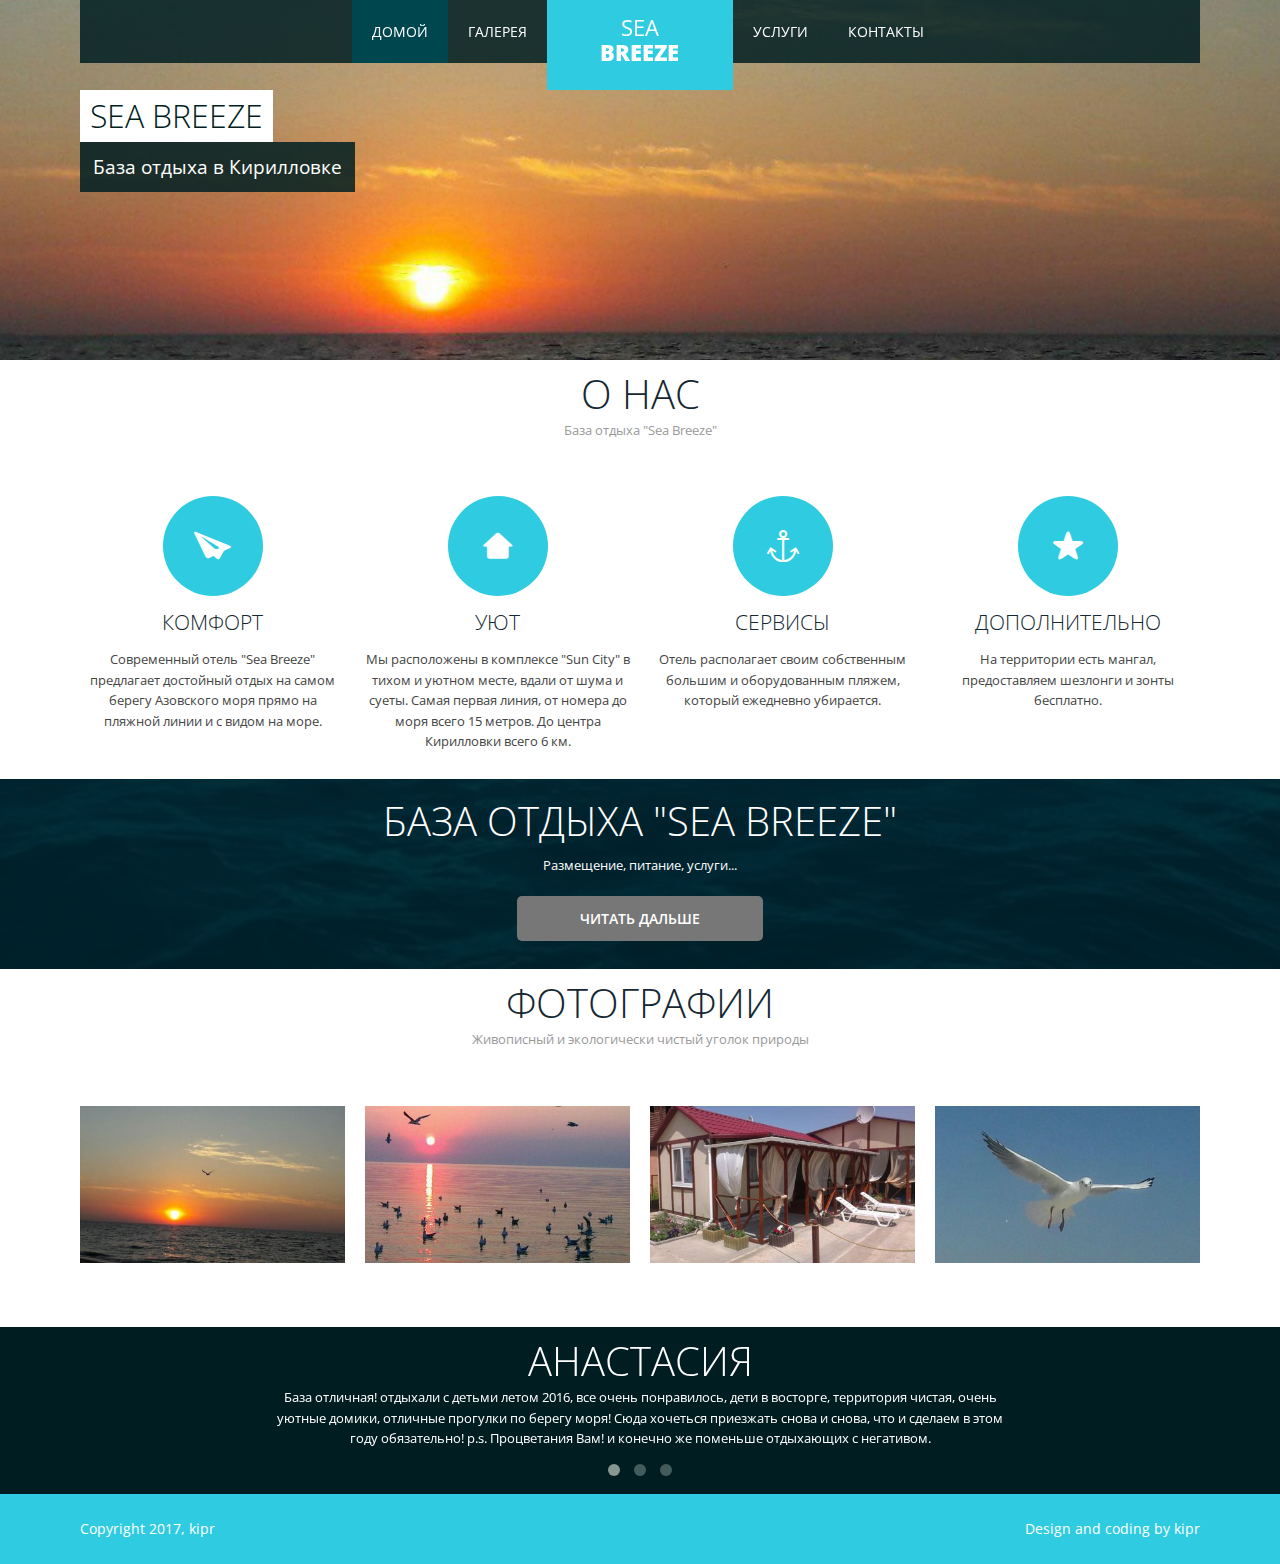
<file: index.html>
<!DOCTYPE html>
<html lang="en-US">
   <head>
      <meta charset="UTF-8">
      <meta name="viewport" content="width=device-width, initial-scale=1.0" />
      <title>База отдыха "Sea Breeze"</title>
      <link rel="stylesheet" href="css/components.css">
      <link rel="stylesheet" href="css/icons.css">
      <link rel="stylesheet" href="css/responsee.css">
      <link rel="stylesheet" href="owl-carousel/owl.carousel.css">
      <link rel="stylesheet" href="owl-carousel/owl.theme.css"> 
      <!-- CUSTOM STYLE -->
      <link rel="stylesheet" href="css/template-style.css"> 
      <link href='http://fonts.googleapis.com/css?family=Open+Sans:400,300,600,700,800&subset=latin,latin-ext' rel='stylesheet' type='text/css'>
      <script type="text/javascript" src="js/jquery-1.8.3.min.js"></script>
      <script type="text/javascript" src="js/jquery-ui.min.js"></script>    
   </head>
   <body class="size-1140">
      <!-- TOP NAV WITH LOGO -->  
      <header>
         <nav>
            <div class="line">
               <div class="top-nav">              
                  <div class="logo hide-l">
                     <a href="index.html">SEA <br /><strong>BREEZE</strong></a>
                  </div>                  
                  <p class="nav-text">Меню</p>
                  <div class="top-nav s-12 l-5">
                     <ul class="right top-ul chevron">
                        <li><a href="index.html">ДОМОЙ</a>
                        </li>
                        <li><a href="gallery.html">ГАЛЕРЕЯ</a>
                        </li>
                     </ul>
                  </div>
                  <ul class="s-12 l-2">
                     <li class="logo hide-s hide-m">
                        <a href="index.html">SEA <br /><strong>BREEZE</strong></a>
                     </li>
                  </ul>
                  <div class="top-nav s-12 l-5">
                     <ul class="top-ul chevron">
                        <li><a href="services.html">УСЛУГИ</a>
                        </li>
                        <li><a href="contact.html">КОНТАКТЫ</a>
                        </li>
                     </ul> 
                  </div>
               </div>
            </div>
         </nav>
      </header>
      <section>
         <!-- CAROUSEL -->  	
         <div id="carousel">
            <div id="owl-demo" class="owl-carousel owl-theme">
               <div class="item">
                  <img src="img/first.jpg" alt="">      
                  <div class="carousel-text">
                     <div class="line">
                        <div class="s-12 l-9">
                           <h2>SEA BREEZE</h2>
                        </div>
                        <div class="s-12 l-9">
                           <p>База отдыха в Кирилловке
                           </p>
                        </div>
                     </div>
                  </div>
               </div>
               <div class="item">
                  <img src="img/second.jpg" alt="">      
                  <div class="carousel-text">
                     <div class="line">
                        <div class="s-12 l-9">
                           <h2>СЕМЕЙНЫЙ ОТДЫХ</h2>
                        </div>
                        <div class="s-12 l-9">
                           <p>В живописном экологически чистом уголке
                           </p>
                        </div>
                     </div>
                  </div>
               </div>
               <div class="item">
                  <img src="img/third.jpg" alt="">      
                  <div class="carousel-text">
                     <div class="line">
                        <div class="s-12 l-9">
                           <h2>КОМФОРТ И ШИРОКИЙ СПЕКТР УСЛУГ</h2>
                        </div>
                        <div class="s-12 l-9">
                           <p>По приемлемым ценам
                           </p>
                        </div>
                     </div>
                  </div>
               </div>
            </div>
         </div>
         <!-- FIRST BLOCK --> 	
         <div id="first-block">
            <div class="line">
               <h2>О нас</h2>
               <p class="subtitile">База отдыха "Sea Breeze"
               </p>
               <div class="margin">
                  <div class="s-12 m-6 l-3 margin-bottom">
                     <i class="icon-paperplane_ico icon2x"></i>
                     <h3>Комфорт</h3>
                     <p>Современный отель "Sea Breeze" предлагает достойный отдых на самом берегу Азовского моря прямо на пляжной линии и с видом на море.
                     </p>
                  </div>
                  <div class="s-12 m-6 l-3 margin-bottom">
                     <i class="icon-home icon2x"></i>
                     <h3>Уют</h3>
                     <p>Мы расположены в комплексе "Sun City" в тихом и уютном месте, вдали от шума и суеты. Самая первая линия, от номера до моря всего 15 метров. До центра Кирилловки всего 6 км.
                     </p>
                  </div>
                  <div class="s-12 m-6 l-3 margin-bottom">
                     <i class="icon-sli-anchor icon2x"></i>
                     <h3>Сервисы</h3>
                     <p>Отель располагает своим собственным большим и оборудованным пляжем, который ежедневно убирается.
                     </p>
                  </div>
                  <div class="s-12 m-6 l-3 margin-bottom">
                     <i class="icon-star icon2x"></i>
                     <h3>Дополнительно</h3>
                     <p>На территории есть мангал, предоставляем шезлонги и зонты бесплатно.
                     </p>
                  </div>
               </div>
            </div>
         </div>
         <!-- SECOND BLOCK --> 	
         <div id="second-block">
            <div class="line">
               <div class="margin-bottom">
                  <div class="margin">
                     <article class="s-12 l-8 center">
                        <h1>База отдыха "Sea breeze"</h1>
                        <p class="margin-bottom">Размещение, питание, услуги...
                        </p>
                        <a class="button s-12 l-4 center" href="services.html">Читать дальше</a>  			
                     </article>
                  </div>
               </div>
            </div>
         </div>
         <!-- GALLERY --> 	
         <div id="third-block">
            <div class="line">
               <h2>Фотографии</h2>
               <p class="subtitile">Живописный и экологически чистый уголок природы
               </p>
               <div class="margin">
                  <div class="s-12 m-6 l-3">
                     <img src="img/first-small.jpg" alt="alternative text">      
                     <p class="subtitile">
                     </p>
                  </div>
                  <div class="s-12 m-6 l-3">
                     <img src="img/second-small.jpg" alt="alternative text">      
                     <p class="subtitile">
                     </p>
                  </div>
                  <div class="s-12 m-6 l-3">
                     <img src="img/third-small.jpg" alt="alternative text">      
                     <p class="subtitile">
                     </p>
                  </div>
                  <div class="s-12 m-6 l-3">
                     <img src="img/fourth-small.jpg" alt="alternative text">      
                     <p class="subtitile">
                     </p>
                  </div>
               </div>
            </div>
         </div>
         <div id="fourth-block">
            <div class="line">
               <div id="owl-demo2" class="owl-carousel owl-theme">
                  <div class="item">
                     <h2>Анастасия</h2>
                     <p class="s-12 m-12 l-8 center">База отличная! отдыхали с детьми летом 2016, все очень понравилось, дети в восторге, территория чистая, очень уютные домики, отличные прогулки по берегу моря! Сюда хочеться приезжать снова и снова, что и сделаем в этом году обязательно!
p.s. Процветания Вам! и конечно же поменьше отдыхающих с негативом.
                     </p>
                  </div>
                  <div class="item">
                     <h2>Светлана</h2>
                     <p class="s-12 m-12 l-8 center">Отдыхали двумя семьями и детьми в начале июля.Остались очень довольны. Благоустроенная территория, отличный пляж, вечером все было тихо и прилично. С удовольствием приедем к вам в следующем году.
                     </p>
                  </div>
                  <div class="item">
                     <h2>Галина</h2>
                     <p class="s-12 m-12 l-8 center">Отдыхали с семьёй с 10 по 17 августа.Очень остались довольны.Кто желает отдохнуть в тишине,тогда вам сюда!Собираемся в это лето посетить эту базу ещё раз!!!
                     </p>
                  </div>
               </div>
            </div>
         </div>
      </section>
      <!-- FOOTER -->   
      <footer>
         <div class="line">
            <div class="s-12 l-6">
               <p>Copyright 2017, kipr
               </p>
            </div>
            <div class="s-12 l-6">
               <p class="right">
                  <a class="right" href="http://www.seabreeze.gear.host" title="База отдыха SEA BREEZE">Design and coding by kipr</a>
               </p>
            </div>
         </div>
      </footer>
      <script type="text/javascript" src="js/responsee.js"></script> 
      <script type="text/javascript" src="owl-carousel/owl.carousel.js"></script>   
      <script type="text/javascript">
         jQuery(document).ready(function($) {  
           $("#owl-demo").owlCarousel({
           	slideSpeed : 300,
           	autoPlay : true,
           	navigation : false,
           	pagination : false,
           	singleItem:true
           });
           $("#owl-demo2").owlCarousel({
           	slideSpeed : 300,
           	autoPlay : true,
           	navigation : false,
           	pagination : true,
           	singleItem:true
           });
         });	
          
      </script> 
   </body>
</html>
</file>
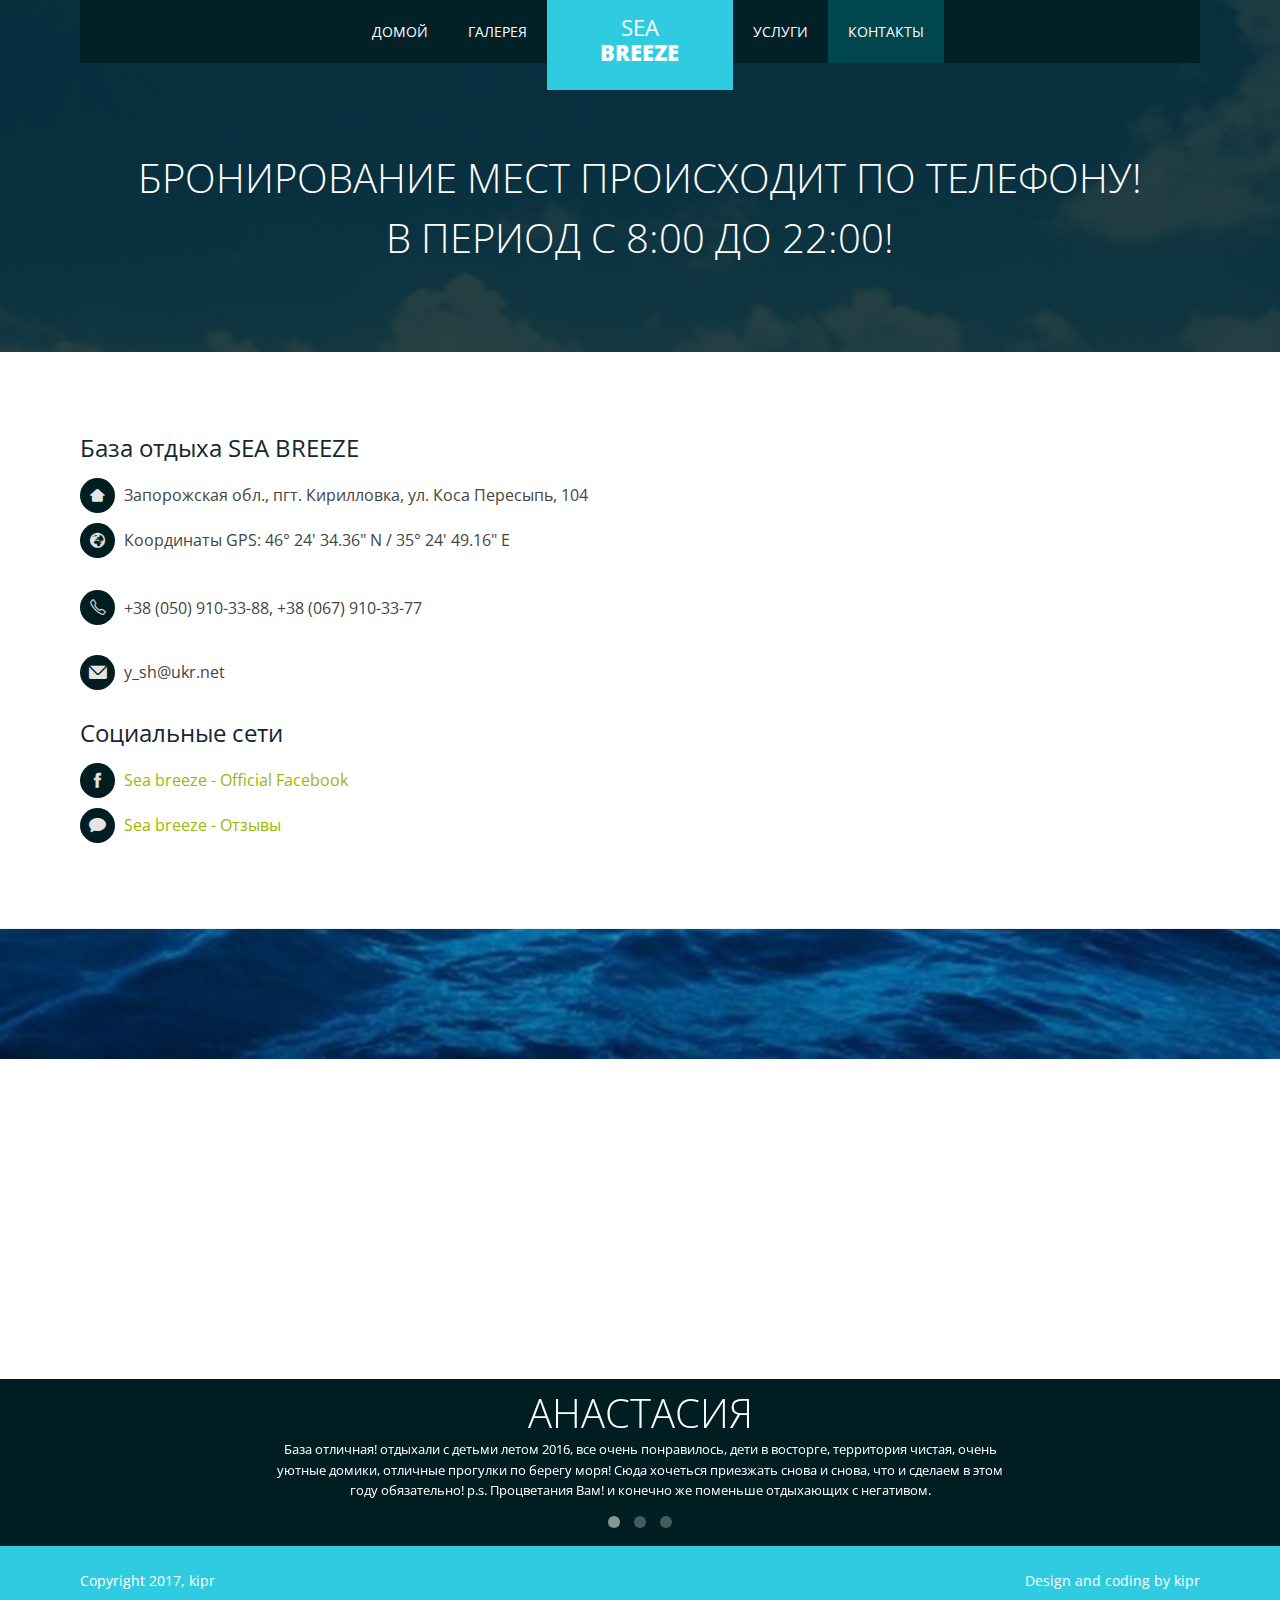
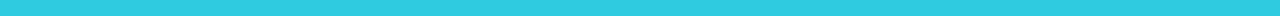
<file: contact.html>
<!DOCTYPE html>
<html lang="en-US">
   <head>
      <meta charset="UTF-8">
      <meta name="viewport" content="width=device-width, initial-scale=1.0" />
      <title>База отдыха "Sea Breeze"</title>
      <link rel="stylesheet" href="css/components.css">
      <link rel="stylesheet" href="css/icons.css">
      <link rel="stylesheet" href="css/responsee.css">
      <link rel="stylesheet" href="owl-carousel/owl.carousel.css">
      <link rel="stylesheet" href="owl-carousel/owl.theme.css"> 
      <!-- CUSTOM STYLE -->
      <link rel="stylesheet" href="css/template-style.css"> 
      <link href='http://fonts.googleapis.com/css?family=Open+Sans:400,300,600,700,800&subset=latin,latin-ext' rel='stylesheet' type='text/css'>
      <script type="text/javascript" src="js/jquery-1.8.3.min.js"></script>
      <script type="text/javascript" src="js/jquery-ui.min.js"></script>    
   </head>
   <body class="size-1140">
      <!-- TOP NAV WITH LOGO -->  
      <header>
         <nav>
            <div class="line">
               <div class="top-nav">              
                  <div class="logo hide-l">
                     <a href="index.html">SEA <br /><strong>BREEZE</strong></a>
                  </div>                  
                  <p class="nav-text">Меню</p>
                  <div class="top-nav s-12 l-5">
                     <ul class="right top-ul chevron">
                        <li><a href="index.html">ДОМОЙ</a>
                        </li>
                        <li><a href="gallery.html">ГАЛЕРЕЯ</a>
                        </li>
                     </ul>
                  </div>
                  <ul class="s-12 l-2">
                     <li class="logo hide-s hide-m">
                        <a href="index.html">SEA <br /><strong>BREEZE</strong></a>
                     </li>
                  </ul>
                  <div class="top-nav s-12 l-5">
                     <ul class="top-ul chevron">
                        <li><a href="services.html">УСЛУГИ</a>
                        </li>
                        <li><a href="contact.html">КОНТАКТЫ</a>
                        </li>
                     </ul> 
                  </div>
               </div>
            </div>
         </nav>
      </header>
      <section>
         <div id="head">
            <div class="line">
               <h1>Бронирование мест происходит по телефону!</h1>
               <h1>В период с 8:00 до 22:00!</h1>
            </div>
         </div>
         <div id="content" class="left-align contact-page">
            <div class="line">
               <div class="margin">
                  <div class="s-12 l-6">
                     <h2>База отдыха SEA BREEZE</h2>
                     <address>
                        <p><i class="icon-home icon"></i> Запорожская обл., пгт. Кирилловка, ул. Коса Пересыпь, 104</p>
                        <p><i class="icon-globe_black icon"></i> Координаты GPS:  46° 24' 34.36" N / 35° 24' 49.16" E</p>
                        <br>
                        <p class="margin-bottom"><i class="icon-sli-phone icon"></i> +38 (050)&nbsp;910-33-88, +38 (067)&nbsp;910-33-77</p>
                        <p><i class="icon-mail icon"></i> y_sh@ukr.net</p>
                     </address>
                     <br />
                     <h2>Социальные сети</h2>
                     <p><i class="icon-facebook icon"></i> <a href="https://www.facebook.com/">Sea breeze - Official Facebook</a></p>
                     <p><i class="icon-message icon"></i> <a href="http://kirillovka.ks.ua/sea-breeze/">Sea breeze - Отзывы</a></p>
                     </div>                  
               </div>
            </div>
         </div>
         <!-- MAP -->	
         <div id="map-block">
            <iframe src="https://www.google.com/maps/embed?pb=!1m14!1m8!1m3!1d1798.9892821715955!2d35.413705381149455!3d46.40953727110174!3m2!1i1024!2i768!4f13.1!3m3!1m2!1s0x0%3A0x38146c578711d7b3!2sKottedzhi+%22Sea+Breeze%22!5e1!3m2!1sen!2sru!4v1500304683043" width="100%" height="450" frameborder="0" style="border:0" allowfullscreen></iframe>
         </div>
         <div id="fourth-block">
            <div class="line">
               <div id="owl-demo2" class="owl-carousel owl-theme">
                  <div class="item">
                     <h2>Анастасия</h2>
                     <p class="s-12 m-12 l-8 center">База отличная! отдыхали с детьми летом 2016, все очень понравилось, дети в восторге, территория чистая, очень уютные домики, отличные прогулки по берегу моря! Сюда хочеться приезжать снова и снова, что и сделаем в этом году обязательно!
p.s. Процветания Вам! и конечно же поменьше отдыхающих с негативом.
                     </p>
                  </div>
                  <div class="item">
                     <h2>Светлана</h2>
                     <p class="s-12 m-12 l-8 center">Отдыхали двумя семьями и детьми в начале июля.Остались очень довольны. Благоустроенная территория, отличный пляж, вечером все было тихо и прилично. С удовольствием приедем к вам в следующем году.
                     </p>
                  </div>
                  <div class="item">
                     <h2>Галина</h2>
                     <p class="s-12 m-12 l-8 center">Отдыхали с семьёй с 10 по 17 августа.Очень остались довольны.Кто желает отдохнуть в тишине,тогда вам сюда!Собираемся в это лето посетить эту базу ещё раз!!!
                     </p>
                  </div>
               </div>
            </div>
         </div>
      </section>
      <!-- FOOTER -->   
      <footer>
         <div class="line">
            <div class="s-12 l-6">
               <p>Copyright 2017, kipr
               </p>
            </div>
            <div class="s-12 l-6">
               <p class="right">
                  <a class="right" href="http://www.seabreeze.gear.host" title="База отдыха SEA BREEZE">Design and coding by kipr</a>
               </p>
            </div>
         </div>
      </footer>
      <script type="text/javascript" src="js/responsee.js"></script> 
      <script type="text/javascript" src="owl-carousel/owl.carousel.js"></script>   
      <script type="text/javascript">
         jQuery(document).ready(function($) {  
           $("#owl-demo2").owlCarousel({
           	slideSpeed : 300,
           	autoPlay : true,
           	navigation : false,
           	pagination : true,
           	singleItem:true
           });
         });	
          
      </script>  
   </body>
</html>
</file>
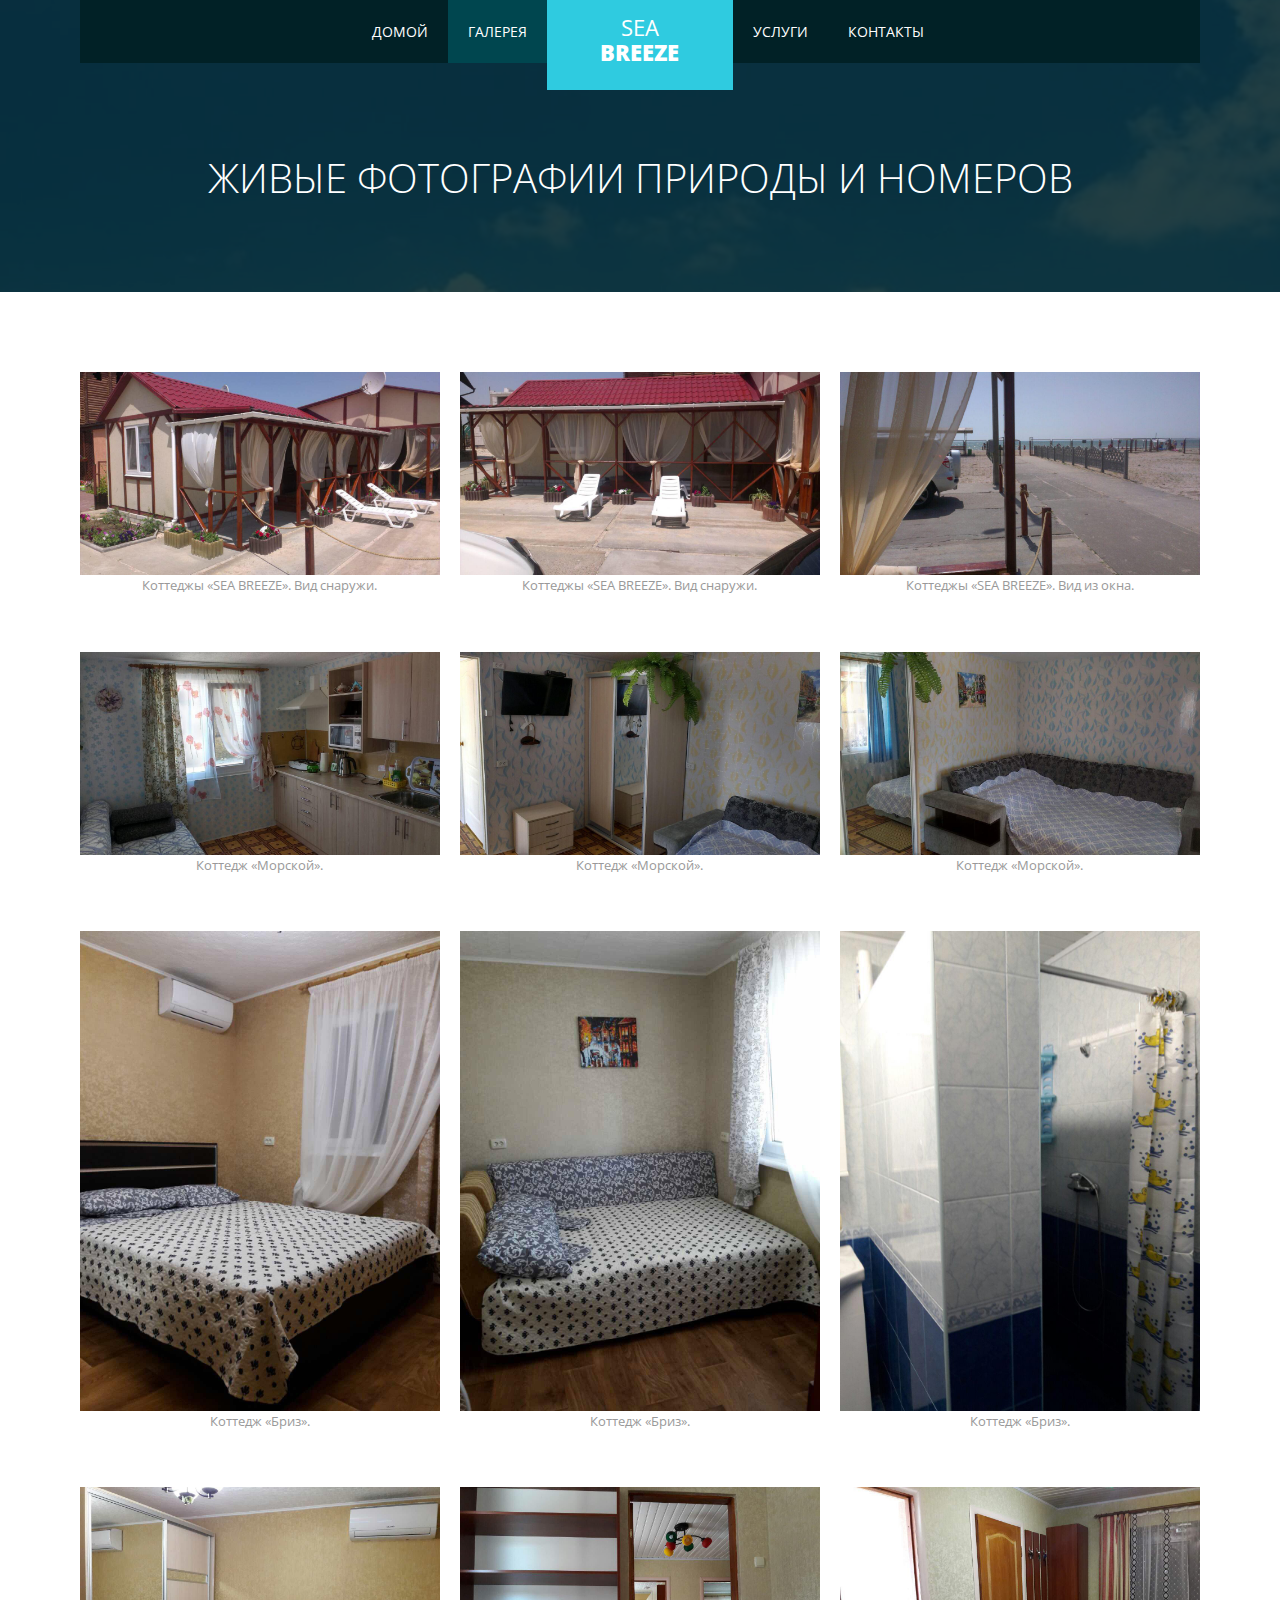
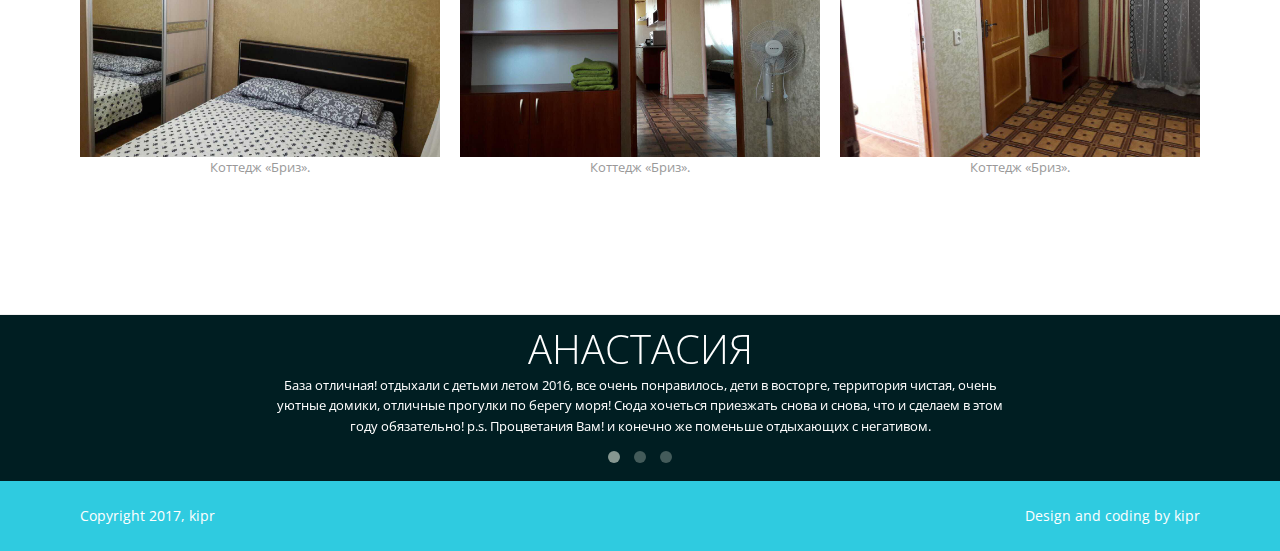
<file: gallery.html>
<!DOCTYPE html>
<html lang="en-US">
   <head>
      <meta charset="UTF-8">
      <meta name="viewport" content="width=device-width, initial-scale=1.0" />
      <title>База отдыха "Sea Breeze"</title>
      <link rel="stylesheet" href="css/components.css">
      <link rel="stylesheet" href="css/icons.css">
      <link rel="stylesheet" href="css/responsee.css">
      <link rel="stylesheet" href="owl-carousel/owl.carousel.css">
      <link rel="stylesheet" href="owl-carousel/owl.theme.css"> 
      <!-- CUSTOM STYLE -->
      <link rel="stylesheet" href="css/template-style.css"> 
      <link href='http://fonts.googleapis.com/css?family=Open+Sans:400,300,600,700,800&subset=latin,latin-ext' rel='stylesheet' type='text/css'>
      <script type="text/javascript" src="js/jquery-1.8.3.min.js"></script>
      <script type="text/javascript" src="js/jquery-ui.min.js"></script>    
   </head>
   <body class="size-1140">
      <!-- TOP NAV WITH LOGO -->  
      <header>
         <nav>
            <div class="line">
               <div class="top-nav">              
                  <div class="logo hide-l">
                     <a href="index.html">SEA <br /><strong>BREEZE</strong></a>
                  </div>                  
                  <p class="nav-text">Меню</p>
                  <div class="top-nav s-12 l-5">
                     <ul class="right top-ul chevron">
                        <li><a href="index.html">ДОМОЙ</a>
                        </li>
                        <li><a href="gallery.html">ГАЛЕРЕЯ</a>
                        </li>
                     </ul>
                  </div>
                  <ul class="s-12 l-2">
                     <li class="logo hide-s hide-m">
                        <a href="index.html">SEA <br /><strong>BREEZE</strong></a>
                     </li>
                  </ul>
                  <div class="top-nav s-12 l-5">
                     <ul class="top-ul chevron">
                        <li><a href="services.html">УСЛУГИ</a>
                        </li>
                        <li><a href="contact.html">КОНТАКТЫ</a>
                        </li>
                     </ul> 
                  </div>
               </div>
            </div>
         </nav>
      </header>
      <section>
         <div id="head">
            <div class="line">
               <h1>ЖИВЫЕ ФОТОГРАФИИ ПРИРОДЫ И НОМЕРОВ</h1>
            </div>
         </div>
         <div id="content">
            <div class="line">
               <div class="margin">
                   <div class="s-12 m-6 l-4">
                      <img src="img/1.jpg">      
                      <p class="subtitile">Коттеджы «SEA BREEZE». Вид снаружи.
                      </p>
                   </div>
                   <div class="s-12 m-6 l-4">
                      <img src="img/2.jpg">      
                      <p class="subtitile">Коттеджы «SEA BREEZE». Вид снаружи.
                      </p>
                   </div>
                   <div class="s-12 m-6 l-4">
                      <img src="img/3.jpg">      
                      <p class="subtitile">Коттеджы «SEA BREEZE». Вид из окна.
                      </p>
                   </div>
                   <div class="s-12 m-6 l-4">
                      <img src="img/4.jpg">      
                      <p class="subtitile">Коттедж «Морской».
                      </p>
                   </div>
                   <div class="s-12 m-6 l-4">
                      <img src="img/5.jpg">      
                      <p class="subtitile">Коттедж «Морской».
                      </p>
                   </div>
                   <div class="s-12 m-6 l-4">
                      <img src="img/6.jpg">      
                      <p class="subtitile">Коттедж «Морской».
                      </p>
                   </div>
                   <div class="s-12 m-6 l-4">
                      <img src="img/7.jpg">      
                      <p class="subtitile">Коттедж «Бриз».
                      </p>
                   </div>
                   <div class="s-12 m-6 l-4">
                      <img src="img/10.jpg">      
                      <p class="subtitile">Коттедж «Бриз».
                      </p>
                   </div>
                   <div class="s-12 m-6 l-4">
                      <img src="img/9.jpg">      
                      <p class="subtitile">Коттедж «Бриз».
                      </p>
                   </div>
                   <div class="s-12 m-6 l-4">
                      <img src="img/8.jpg">      
                      <p class="subtitile">Коттедж «Бриз».
                      </p>
                   </div>
                   <div class="s-12 m-6 l-4">
                      <img src="img/11.jpg">      
                      <p class="subtitile">Коттедж «Бриз».
                      </p>
                   </div>
                   <div class="s-12 m-6 l-4">
                      <img src="img/12.jpg">      
                      <p class="subtitile">Коттедж «Бриз».
                      </p>
                   </div>
               </div>
            </div>
         </div>
         <div id="fourth-block">
            <div class="line">
               <div id="owl-demo2" class="owl-carousel owl-theme">
                  <div class="item">
                     <h2>Анастасия</h2>
                     <p class="s-12 m-12 l-8 center">База отличная! отдыхали с детьми летом 2016, все очень понравилось, дети в восторге, территория чистая, очень уютные домики, отличные прогулки по берегу моря! Сюда хочеться приезжать снова и снова, что и сделаем в этом году обязательно!
p.s. Процветания Вам! и конечно же поменьше отдыхающих с негативом.
                     </p>
                  </div>
                  <div class="item">
                     <h2>Светлана</h2>
                     <p class="s-12 m-12 l-8 center">Отдыхали двумя семьями и детьми в начале июля.Остались очень довольны. Благоустроенная территория, отличный пляж, вечером все было тихо и прилично. С удовольствием приедем к вам в следующем году.
                     </p>
                  </div>
                  <div class="item">
                     <h2>Галина</h2>
                     <p class="s-12 m-12 l-8 center">Отдыхали с семьёй с 10 по 17 августа.Очень остались довольны.Кто желает отдохнуть в тишине,тогда вам сюда!Собираемся в это лето посетить эту базу ещё раз!!!
                     </p>
                  </div>
               </div>
            </div>
         </div>
      </section>
      <!-- FOOTER -->   
      <footer>
         <div class="line">
            <div class="s-12 l-6">
               <p>Copyright 2017, kipr
               </p>
            </div>
            <div class="s-12 l-6">
               <p class="right">
                  <a class="right" href="http://www.seabreeze.gear.host" title="База отдыха SEA BREEZE">Design and coding by kipr</a>
               </p>
            </div>
         </div>
      </footer>
      <script type="text/javascript" src="js/responsee.js"></script> 
      <script type="text/javascript" src="owl-carousel/owl.carousel.js"></script>   
      <script type="text/javascript">
         jQuery(document).ready(function($) {  
           $("#owl-demo2").owlCarousel({
           	slideSpeed : 300,
           	autoPlay : true,
           	navigation : false,
           	pagination : true,
           	singleItem:true
           });
         });	
          
      </script>  
   </body>
</html>
</file>
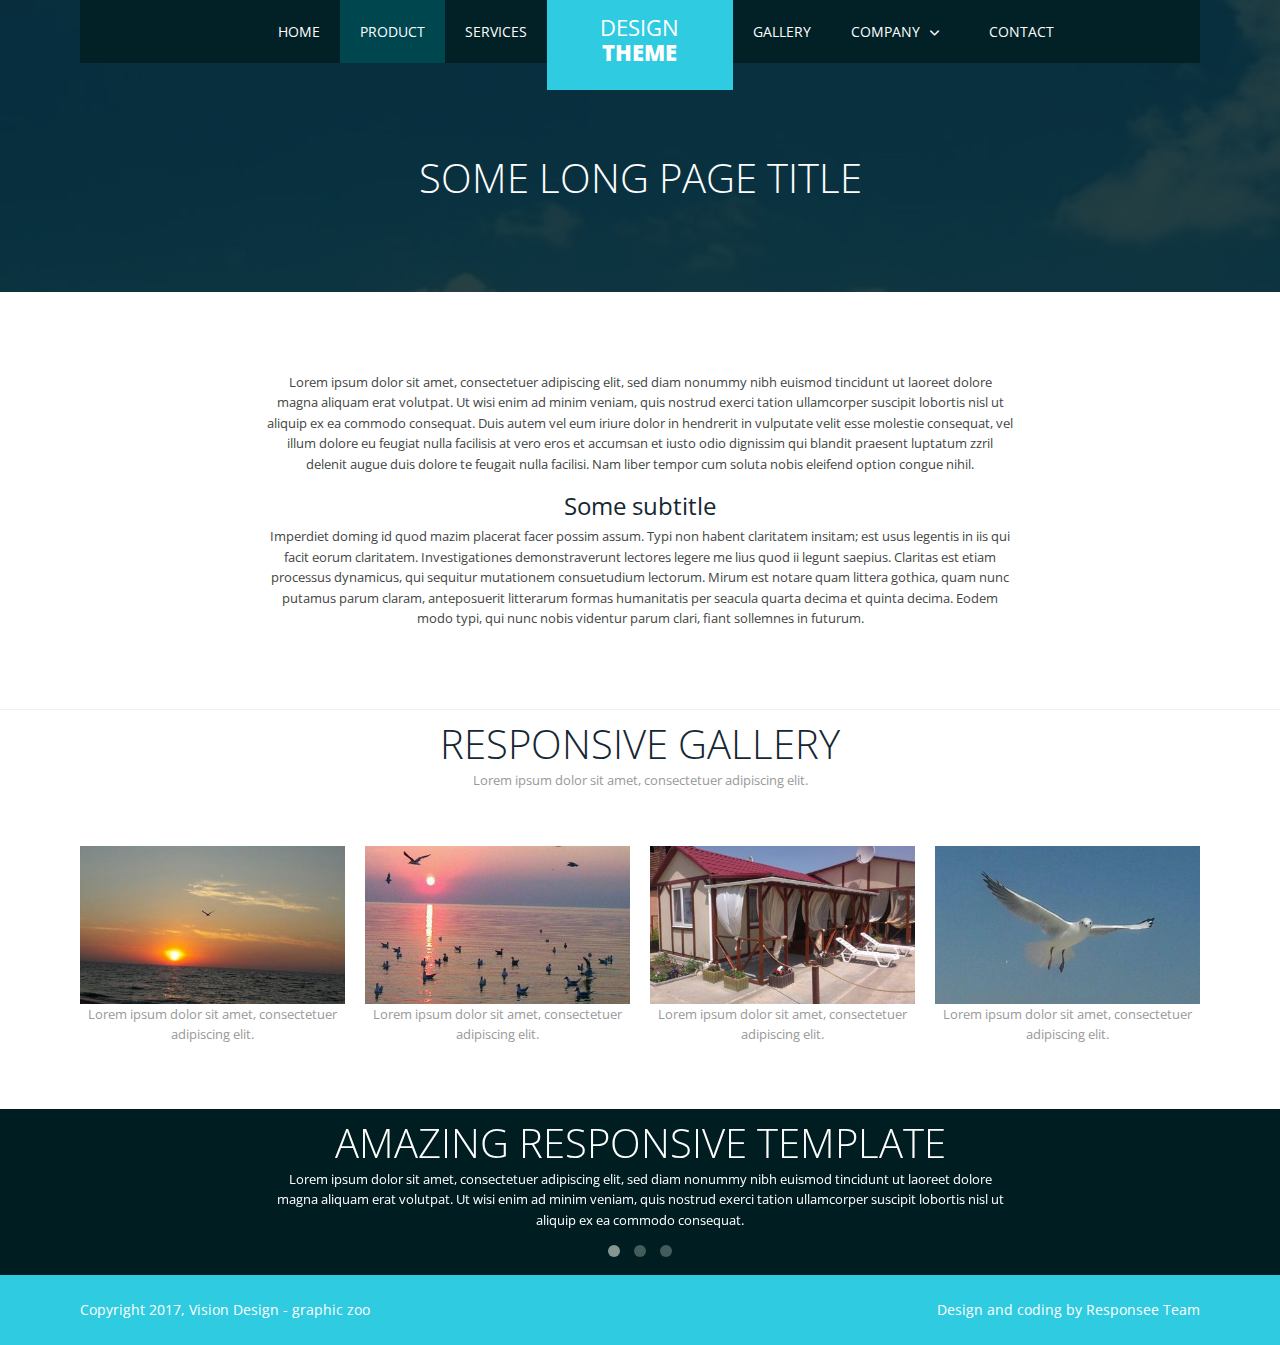
<file: product.html>
<!DOCTYPE html>
<html lang="en-US">
   <head>
      <meta charset="UTF-8">
      <meta name="viewport" content="width=device-width, initial-scale=1.0" />
      <title>Free responsive business website template</title>
      <link rel="stylesheet" href="css/components.css">
      <link rel="stylesheet" href="css/icons.css">
      <link rel="stylesheet" href="css/responsee.css">
      <link rel="stylesheet" href="owl-carousel/owl.carousel.css">
      <link rel="stylesheet" href="owl-carousel/owl.theme.css"> 
      <!-- CUSTOM STYLE -->
      <link rel="stylesheet" href="css/template-style.css"> 
      <link href='http://fonts.googleapis.com/css?family=Open+Sans:400,300,600,700,800&subset=latin,latin-ext' rel='stylesheet' type='text/css'>
      <script type="text/javascript" src="js/jquery-1.8.3.min.js"></script>
      <script type="text/javascript" src="js/jquery-ui.min.js"></script>    
   </head>
   <body class="size-1140">
      <!-- TOP NAV WITH LOGO -->  
      <header>
         <nav>
            <div class="line">
               <div class="top-nav">              
                  <div class="logo hide-l">
                     <a href="index.html">DESIGN <br /><strong>THEME</strong></a>
                  </div>                  
                  <p class="nav-text">Custom menu text</p>
                  <div class="top-nav s-12 l-5">
                     <ul class="right top-ul chevron">
                        <li><a href="index.html">Home</a>
                        </li>
                        <li><a href="product.html">Product</a>
                        </li>
                        <li><a href="services.html">Services</a>
                        </li>
                     </ul>
                  </div>
                  <ul class="s-12 l-2">
                     <li class="logo hide-s hide-m">
                        <a href="index.html">DESIGN <br /><strong>THEME</strong></a>
                     </li>
                  </ul>
                  <div class="top-nav s-12 l-5">
                     <ul class="top-ul chevron">
                        <li><a href="gallery.html">Gallery</a>
                        </li>
                        <li>
                           <a>Company</a>			    
                           <ul>
                              <li><a>Company 1</a>
                              </li>
                              <li><a>Company 2</a>
                              </li>
                              <li>
                                 <a>Company 3</a>				  
                                 <ul>
                                    <li><a>Company 3-1</a>
                                    </li>
                                    <li><a>Company 3-2</a>
                                    </li>
                                    <li><a>Company 3-3</a>
                                    </li>
                                 </ul>
                              </li>
                           </ul>
                        </li>
                        <li><a href="contact.html">Contact</a>
                        </li>
                     </ul> 
                  </div>
               </div>
            </div>
         </nav>
      </header>
      <section>
         <div id="head">
            <div class="line">
               <h1>Some long page title</h1>
            </div>
         </div>
         <div id="content">
            <div class="line">
               <p class="s-12 m-12 l-8 center">Lorem ipsum dolor sit amet, consectetuer adipiscing elit, sed diam nonummy nibh euismod tincidunt ut laoreet dolore magna aliquam erat volutpat. Ut wisi enim ad minim veniam, quis nostrud exerci tation ullamcorper suscipit lobortis nisl ut aliquip ex ea commodo consequat. Duis autem vel eum iriure dolor in hendrerit in vulputate velit esse molestie consequat, vel illum dolore eu feugiat nulla facilisis at vero eros et accumsan et iusto odio dignissim qui blandit praesent luptatum zzril delenit augue duis dolore te feugait nulla facilisi. Nam liber tempor cum soluta nobis eleifend option congue nihil.
               </p>
               <h2>Some subtitle</h2>
               <p class="s-12 m-12 l-8 center">Imperdiet doming id quod mazim placerat facer possim assum. Typi non habent claritatem insitam; est usus legentis in iis qui facit eorum claritatem. Investigationes demonstraverunt lectores legere me lius quod ii legunt saepius. Claritas est etiam processus dynamicus, qui sequitur mutationem consuetudium lectorum. Mirum est notare quam littera gothica, quam nunc putamus parum claram, anteposuerit litterarum formas humanitatis per seacula quarta decima et quinta decima. Eodem modo typi, qui nunc nobis videntur parum clari, fiant sollemnes in futurum.
               </p>
            </div>
         </div>
         <!-- GALLERY -->	
         <div id="third-block">
            <div class="line">
               <h2>Responsive gallery</h2>
               <p class="subtitile">Lorem ipsum dolor sit amet, consectetuer adipiscing elit.
               </p>
               <div class="margin">
                  <div class="s-12 m-6 l-3">
                     <img src="img/first-small.jpg">      
                     <p class="subtitile">Lorem ipsum dolor sit amet, consectetuer adipiscing elit.
                     </p>
                  </div>
                  <div class="s-12 m-6 l-3">
                     <img src="img/second-small.jpg">      
                     <p class="subtitile">Lorem ipsum dolor sit amet, consectetuer adipiscing elit.
                     </p>
                  </div>
                  <div class="s-12 m-6 l-3">
                     <img src="img/third-small.jpg">      
                     <p class="subtitile">Lorem ipsum dolor sit amet, consectetuer adipiscing elit.
                     </p>
                  </div>
                  <div class="s-12 m-6 l-3">
                     <img src="img/fourth-small.jpg">      
                     <p class="subtitile">Lorem ipsum dolor sit amet, consectetuer adipiscing elit.
                     </p>
                  </div>
               </div>
            </div>
         </div>
         <div id="fourth-block">
            <div class="line">
               <div id="owl-demo2" class="owl-carousel owl-theme">
                  <div class="item">
                     <h2>Amazing responsive template</h2>
                     <p class="s-12 m-12 l-8 center">Lorem ipsum dolor sit amet, consectetuer adipiscing elit, sed diam nonummy nibh euismod tincidunt ut laoreet dolore magna aliquam erat volutpat. Ut wisi enim ad minim veniam, quis nostrud exerci tation ullamcorper suscipit lobortis nisl ut aliquip ex ea commodo consequat.
                     </p>
                  </div>
                  <div class="item">
                     <h2>Responsive components</h2>
                     <p class="s-12 m-12 l-8 center">Lorem ipsum dolor sit amet, consectetuer adipiscing elit, sed diam nonummy nibh euismod tincidunt ut laoreet dolore magna aliquam erat volutpat. Ut wisi enim ad minim veniam, quis nostrud exerci tation ullamcorper suscipit lobortis nisl ut aliquip ex ea commodo consequat.
                     </p>
                  </div>
                  <div class="item">
                     <h2>Retina ready</h2>
                     <p class="s-12 m-12 l-8 center">Lorem ipsum dolor sit amet, consectetuer adipiscing elit, sed diam nonummy nibh euismod tincidunt ut laoreet dolore magna aliquam erat volutpat. Ut wisi enim ad minim veniam, quis nostrud exerci tation ullamcorper suscipit lobortis nisl ut aliquip ex ea commodo consequat.
                     </p>
                  </div>
               </div>
            </div>
         </div>
      </section>
      <!-- FOOTER -->   
      <footer>
         <div class="line">
            <div class="s-12 l-6">
               <p>Copyright 2017, Vision Design - graphic zoo
               </p>
            </div>
            <div class="s-12 l-6">
               <p class="right">
                  <a class="right" href="http://www.myresponsee.com" title="Responsee - lightweight responsive framework">Design and coding by Responsee Team</a>
               </p>
            </div>
         </div>
      </footer>
      <script type="text/javascript" src="js/responsee.js"></script> 
      <script type="text/javascript" src="owl-carousel/owl.carousel.js"></script>   
      <script type="text/javascript">
         jQuery(document).ready(function($) {  
           $("#owl-demo2").owlCarousel({
           	slideSpeed : 300,
           	autoPlay : true,
           	navigation : false,
           	pagination : true,
           	singleItem:true
           });
         });	
          
      </script>  
   </body>
</html>
</file>
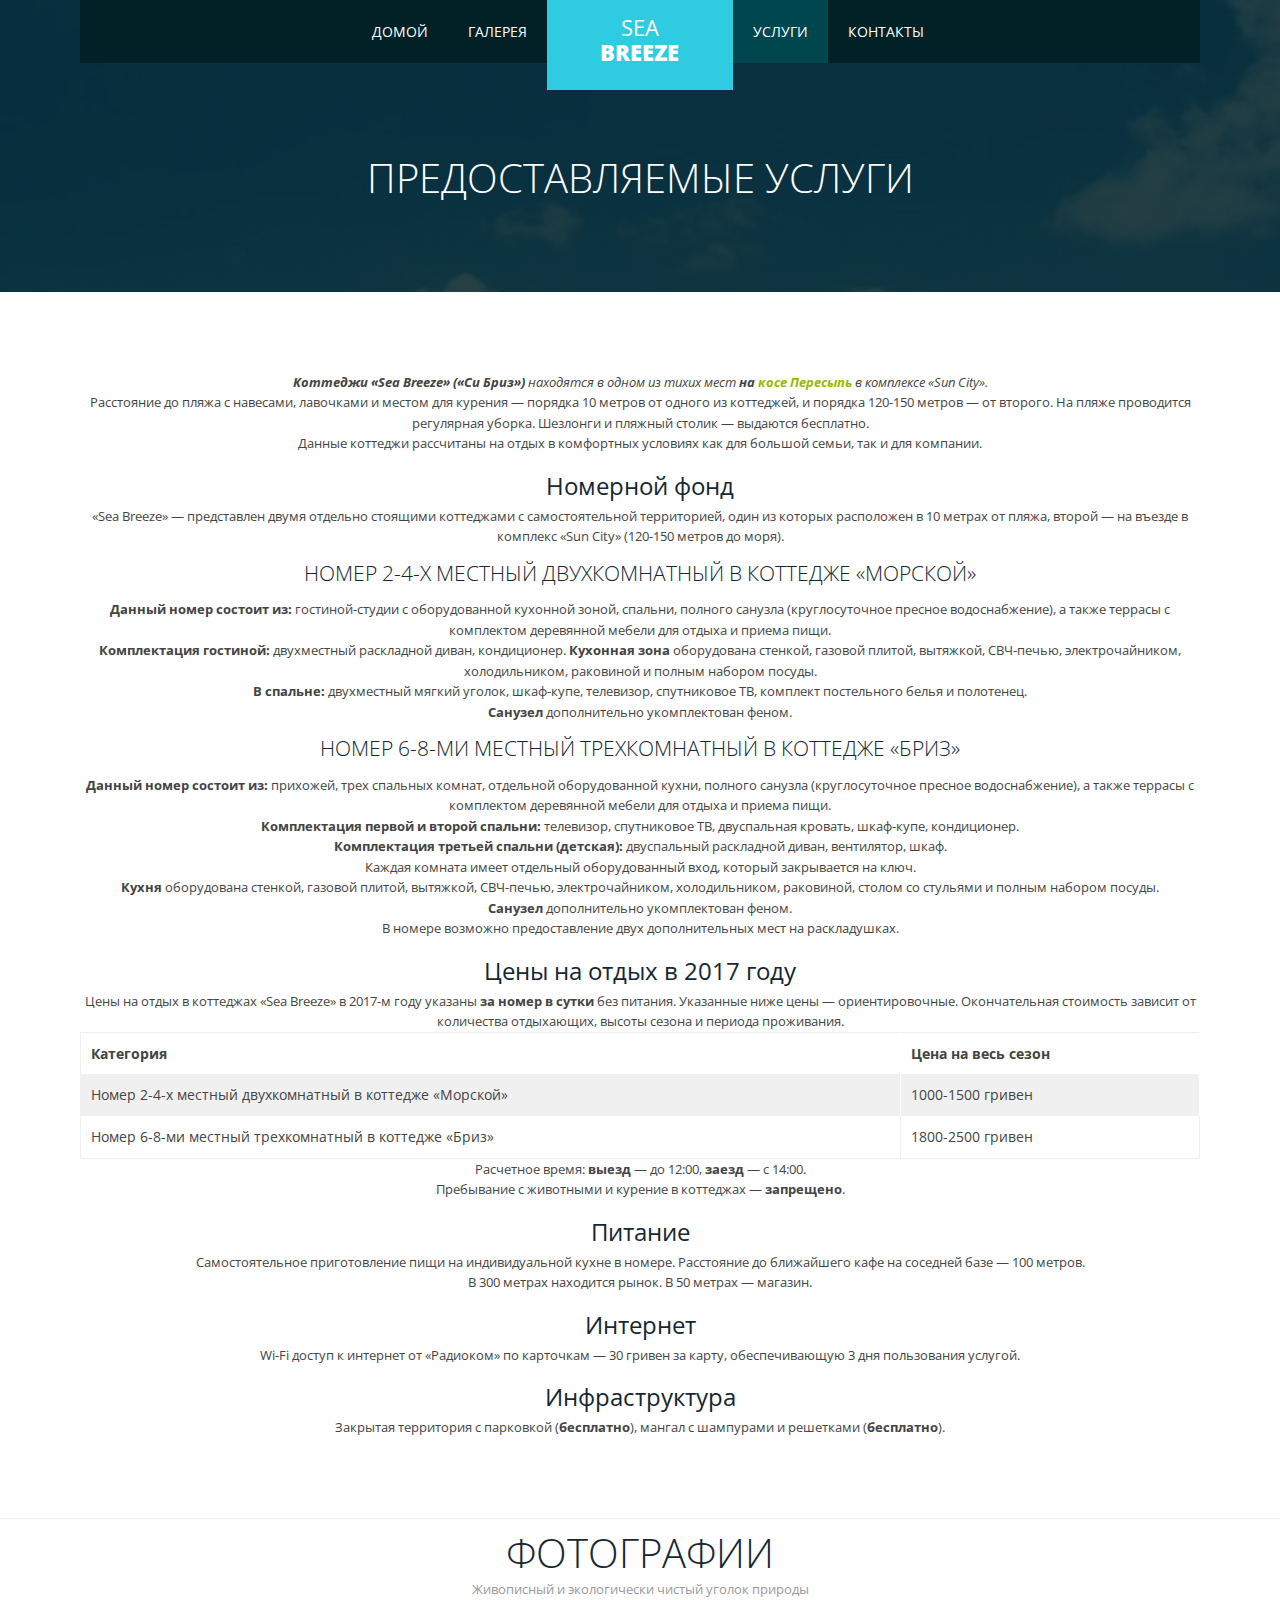
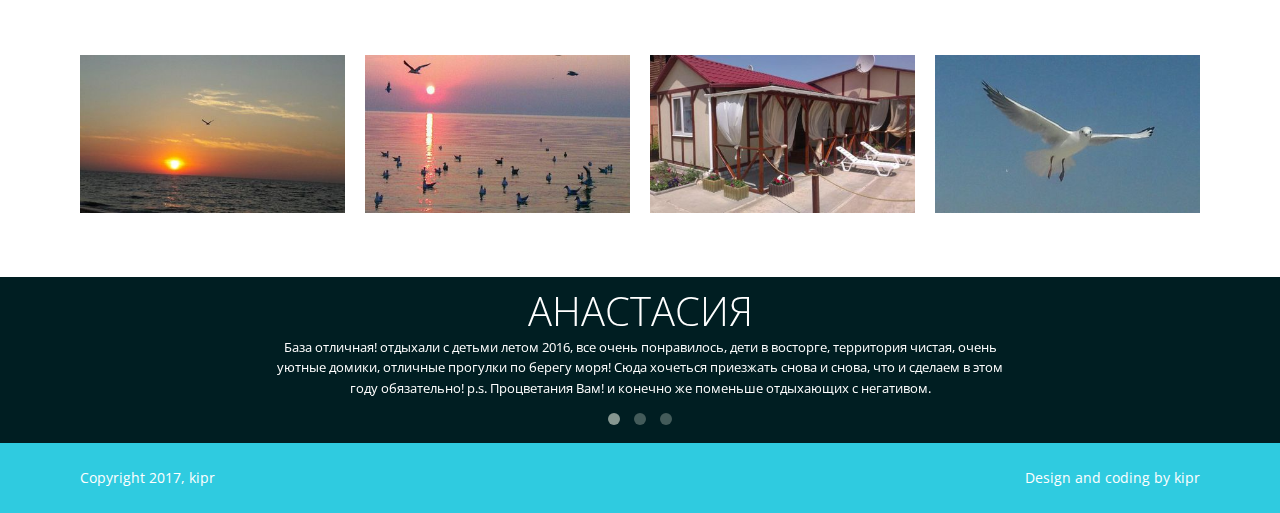
<file: services.html>
<!DOCTYPE html>
<html lang="en-US">
   <head>
      <meta charset="UTF-8">
      <meta name="viewport" content="width=device-width, initial-scale=1.0" />
      <title>База отдыха "Sea Breeze"</title>
      <link rel="stylesheet" href="css/components.css">
      <link rel="stylesheet" href="css/icons.css">
      <link rel="stylesheet" href="css/responsee.css">
      <link rel="stylesheet" href="owl-carousel/owl.carousel.css">
      <link rel="stylesheet" href="owl-carousel/owl.theme.css"> 
      <!-- CUSTOM STYLE -->
      <link rel="stylesheet" href="css/template-style.css"> 
      <link href='http://fonts.googleapis.com/css?family=Open+Sans:400,300,600,700,800&subset=latin,latin-ext' rel='stylesheet' type='text/css'>
      <script type="text/javascript" src="js/jquery-1.8.3.min.js"></script>
      <script type="text/javascript" src="js/jquery-ui.min.js"></script>    
   </head>
   <body class="size-1140">
      <!-- TOP NAV WITH LOGO -->  
      <header>
         <nav>
            <div class="line">
               <div class="top-nav">              
                  <div class="logo hide-l">
                     <a href="index.html">SEA <br /><strong>BREEZE</strong></a>
                  </div>                  
                  <p class="nav-text">Меню</p>
                  <div class="top-nav s-12 l-5">
                     <ul class="right top-ul chevron">
                        <li><a href="index.html">ДОМОЙ</a>
                        </li>
                        <li><a href="gallery.html">ГАЛЕРЕЯ</a>
                        </li>
                     </ul>
                  </div>
                  <ul class="s-12 l-2">
                     <li class="logo hide-s hide-m">
                        <a href="index.html">SEA <br /><strong>BREEZE</strong></a>
                     </li>
                  </ul>
                  <div class="top-nav s-12 l-5">
                     <ul class="top-ul chevron">
                        <li><a href="services.html">УСЛУГИ</a>
                        </li>
                        <li><a href="contact.html">КОНТАКТЫ</a>
                        </li>
                     </ul> 
                  </div>
               </div>
            </div>
         </nav>
      </header>
      <section>
         <div id="head">
            <div class="line">
               <h1>Предоставляемые услуги</h1>
            </div>
         </div>
         <div id="content">
            <div class="line">
               <p><em><strong>Коттеджи «Sea Breeze» («Си Бриз»)</strong> находятся в одном из тихих мест <strong>на <a href="contact.html">косе Пересыпь</a></strong> в комплексе «Sun City».</em></p>
<p>Расстояние до пляжа с навесами, лавочками и местом для курения — порядка 10 метров от одного из коттеджей, и порядка 120-150 метров &#8212; от второго. На пляже проводится регулярная уборка. Шезлонги и пляжный столик — выдаются бесплатно.</p>
<p>Данные коттеджи рассчитаны на отдых в комфортных условиях как для большой семьи, так и для компании.</p>
<h2 class="rooms">Номерной фонд</h2>
<p>«Sea Breeze» — представлен двумя отдельно стоящими коттеджами с самостоятельной территорией, один из которых расположен в 10 метрах от пляжа, второй — на въезде в комплекс «Sun City» (120-150 метров до моря).</p>
<h3>Номер 2-4-х местный двухкомнатный в коттедже «Морской»</h3>
<p><strong>Данный номер состоит из:</strong> гостиной-студии с оборудованной кухонной зоной, спальни, полного санузла (круглосуточное пресное водоснабжение), а также террасы с комплектом деревянной мебели для отдыха и приема пищи.</p>
<p><strong>Комплектация гостиной:</strong> двухместный раскладной диван, кондиционер. <strong>Кухонная зона</strong> оборудована стенкой, газовой плитой, вытяжкой, СВЧ-печью, электрочайником, холодильником, раковиной и полным набором посуды.</p>
<p><strong>В спальне:</strong> двухместный мягкий уголок, шкаф-купе, телевизор, спутниковое ТВ, комплект постельного белья и полотенец.</p>
<p><strong>Санузел</strong> дополнительно укомплектован феном.</p>
<h3>Номер 6-8-ми местный трехкомнатный в коттедже «Бриз»</h3>
<p><strong>Данный номер состоит из:</strong> прихожей, трех спальных комнат, отдельной оборудованной кухни, полного санузла (круглосуточное пресное водоснабжение), а также террасы с комплектом деревянной мебели для отдыха и приема пищи.</p>
<p><strong>Комплектация первой и второй спальни:</strong> телевизор, спутниковое ТВ, двуспальная кровать, шкаф-купе, кондиционер.</p>
<p><strong>Комплектация третьей спальни (детская):</strong> двуспальный раскладной диван, вентилятор, шкаф.</p>
<p>Каждая комната имеет отдельный оборудованный вход, который закрывается на ключ.</p>
<p><strong>Кухня</strong> оборудована стенкой, газовой плитой, вытяжкой, СВЧ-печью, электрочайником, холодильником, раковиной, столом со стульями и полным набором посуды.</p>
<p><strong>Санузел</strong> дополнительно укомплектован феном.</p>
<p>В номере возможно предоставление двух дополнительных мест на раскладушках.</p>
<h2 id="price">Цены на отдых в 2017 году</h2>
<p>Цены на отдых в коттеджах «Sea Breeze» в 2017-м году указаны <strong>за номер в сутки</strong> без питания. Указанные ниже цены — ориентировочные. Окончательная стоимость зависит от количества отдыхающих, высоты сезона и периода проживания.</p>
<table class="inline price">
<tbody>
<tr>
<th>Категория</th>
<th>Цена на весь сезон</th>
</tr>
<tr>
<td>Номер 2-4-х местный двухкомнатный в коттедже «Морской»</td>
<td>1000-1500 гривен</td>
</tr>
<tr>
<td>Номер 6-8-ми местный трехкомнатный в коттедже «Бриз»</td>
<td>1800-2500 гривен</td>
</tr>
</tbody>
</table>
<p>Расчетное время: <strong>выезд</strong> — до 12:00, <strong>заезд</strong> — с 14:00.</p>
<p>Пребывание с животными и курение в коттеджах — <strong>запрещено</strong>.</p>
<h2 id="food">Питание</h2>
<p>Самостоятельное приготовление пищи на индивидуальной кухне в номере. Расстояние до ближайшего кафе на соседней базе — 100 метров.</p>
<p>В 300 метрах находится рынок. В 50 метрах &#8212; магазин.</p>
<h2>Интернет</h2>
<p>Wi-Fi доступ к интернет от «Радиоком» по карточкам — 30 гривен за карту, обеспечивающую 3 дня пользования услугой.</p>
<h2 id="infrastructure">Инфраструктура</h2>
<p>Закрытая территория с парковкой (<strong>бесплатно</strong>), мангал с шампурами и решетками (<strong>бесплатно</strong>).</p>
            </div>
         </div>
         <!-- GALLERY -->	
         <div id="third-block">
            <div class="line">
               <h2>Фотографии</h2>
               <p class="subtitile">Живописный и экологически чистый уголок природы
               </p>
               <div class="margin">
                  <div class="s-12 m-6 l-3">
                     <img src="img/first-small.jpg">      
                     <p class="subtitile">
                     </p>
                  </div>
                  <div class="s-12 m-6 l-3">
                     <img src="img/second-small.jpg">      
                     <p class="subtitile">
                     </p>
                  </div>
                  <div class="s-12 m-6 l-3">
                     <img src="img/third-small.jpg">      
                     <p class="subtitile">
                     </p>
                  </div>
                  <div class="s-12 m-6 l-3">
                     <img src="img/fourth-small.jpg">      
                     <p class="subtitile">
                     </p>
                  </div>
               </div>
            </div>
         </div>
         <div id="fourth-block">
            <div class="line">
               <div id="owl-demo2" class="owl-carousel owl-theme">
                  <div class="item">
                     <h2>Анастасия</h2>
                     <p class="s-12 m-12 l-8 center">База отличная! отдыхали с детьми летом 2016, все очень понравилось, дети в восторге, территория чистая, очень уютные домики, отличные прогулки по берегу моря! Сюда хочеться приезжать снова и снова, что и сделаем в этом году обязательно!
p.s. Процветания Вам! и конечно же поменьше отдыхающих с негативом.
                     </p>
                  </div>
                  <div class="item">
                     <h2>Светлана</h2>
                     <p class="s-12 m-12 l-8 center">Отдыхали двумя семьями и детьми в начале июля.Остались очень довольны. Благоустроенная территория, отличный пляж, вечером все было тихо и прилично. С удовольствием приедем к вам в следующем году.
                     </p>
                  </div>
                  <div class="item">
                     <h2>Галина</h2>
                     <p class="s-12 m-12 l-8 center">Отдыхали с семьёй с 10 по 17 августа.Очень остались довольны.Кто желает отдохнуть в тишине,тогда вам сюда!Собираемся в это лето посетить эту базу ещё раз!!!
                     </p>
                  </div>
               </div>
            </div>
         </div>
      </section>
      <!-- FOOTER -->   
      <footer>
         <div class="line">
            <div class="s-12 l-6">
               <p>Copyright 2017, kipr
               </p>
            </div>
            <div class="s-12 l-6">
               <p class="right">
                  <a class="right" href="http://www.seabreeze.gear.host" title="База отдыха SEA BREEZE">Design and coding by kipr</a>
               </p>
            </div>
         </div>
      </footer>
      <script type="text/javascript" src="js/responsee.js"></script> 
      <script type="text/javascript" src="owl-carousel/owl.carousel.js"></script>   
      <script type="text/javascript">
         jQuery(document).ready(function($) {  
           $("#owl-demo2").owlCarousel({
           	slideSpeed : 300,
           	autoPlay : true,
           	navigation : false,
           	pagination : true,
           	singleItem:true
           });
         });	
          
      </script>  
   </body>
</html>
</file>
<file: css/components.css>
/*
 * Components CSS - v4 - 2016-07-08
 * https://www.myresponsee.com
 * Copyright 2016, Vision Design - graphic zoo
 * Free to use under the MIT license.
*/
/* Tabs */
.tab-item {
  background: none repeat scroll 0 0 #fff;
  display: none;
  padding: 1.25rem 0;
}
.tab-item.tab-active {
  display: block;
}
.tab-content > .tab-label {
  display: none;
}
.tab-nav > .tab-label {
  float:left;
}
a.tab-label, a.tab-label:link, a.tab-label:visited, a.tab-label:hover {
  background: none repeat scroll 0 0 #262626;
  color: #fff;
  margin-right: 1px;
  padding: 0.625rem 1.25rem;
  transition: background 0.20s linear 0s;
  -o-transition: background 0.20s linear 0s;
  -ms-transition: background 0.20s linear 0s;
  -moz-transition: background 0.20s linear 0s;
  -webkit-transition: background 0.20s linear 0s;
}
a.tab-label:hover,a.tab-label.active-btn {
  background: none repeat scroll 0 0 #999;
}
.tab-label.active-btn {
  cursor: default;
}
.tab-content {
  text-align: left;
}
@media screen and (max-width:768px) {    
  .tab-nav > .tab-label {
    margin: 0.5px 0;
    width: 100%;
  }
}
/* Custom forms */
form.customform input, form.customform select, form.customform textarea, form.customform button {
 font-size:0.9rem;
 font-family:inherit;
 margin-bottom:1.25rem;
} 
form.customform input, form.customform select {height: 2.7rem;}
form.customform input, form.customform textarea, form.customform select { 
 background: none repeat scroll 0 0 #F5F5F5;
 transition: background 0.20s linear 0s;
 -o-transition: background 0.20s linear 0s;
 -ms-transition: background 0.20s linear 0s;
 -moz-transition: background 0.20s linear 0s;
 -webkit-transition: background 0.20s linear 0s;
}
form.customform input:hover, form.customform textarea:hover, form.customform select:hover, form.customform input:focus, form.customform textarea:focus, form.customform select:focus {background: none repeat scroll 0 0 #fff;}
form.customform input, form.customform textarea, form.customform select {
 background: none repeat scroll 0 0 #F5F5F5;
 border: 1px solid #E0E0E0;
 padding: 0.625rem;
 width: 100%;
}
form.customform input[type="file"] {
 border: 1px solid #E0E0E0;
 height: auto;
 max-height: 2.7rem;
 min-height: 2.7rem;
 padding: 0.4rem;
 width: 100%;
}
form.customform input[type="radio"], form.customform input[type="checkbox"] {
 margin-right: 0.625rem;
 width:auto;
 padding:0;
 height:auto;
}
form.customform option {padding: 0.625rem;}
form.customform select[multiple="multiple"] {height: auto;}
form.customform button {
 width: 100%;
 background: none repeat scroll 0 0 #152732;
 border: 0 none;
 color: #fff;
 height: 2.7rem;
 padding: 0.625rem;
 cursor:pointer;
 width: 100%;
 transition: background 0.20s linear 0s;
 -o-transition: background 0.20s linear 0s;
 -ms-transition: background 0.20s linear 0s;
 -moz-transition: background 0.20s linear 0s;
 -webkit-transition: background 0.20s linear 0s;
}
/* Tooltip */
a.tooltip-container,.tooltip-container {
  border-bottom:1px dotted;
  border-bottom-color: color;
  cursor: help;
  font-weight: 600;
}
a .tooltip-content,.tooltip-content {
  background: #152732 none repeat scroll 0 0;
  color: #fff!important;
  border-radius: 3px;
  display: none;
  font-size: 0.8rem;
  font-weight: normal;
  line-height: 1.3rem;
  margin-top: -1.25rem;
  max-width: 300px;
  padding: 0.625rem;
  position: absolute;
  z-index: 10;
}
.tooltip-content::after {
  border-left: 9px solid transparent;
  border-right: 9px solid transparent;
  border-top: 7px solid #152732;
  bottom: -5px;
  clear: both;
  content: "";
  height: 0;
  left: 50%;
  margin-left: -5px;
  position: absolute;
  width: 0;
}
a.tooltip-content.tooltip-bottom,.tooltip-content.tooltip-bottom {
  margin-top: 1.25rem;
}
.tooltip-content.tooltip-bottom::after {
  border-left: 9px solid transparent;
  border-right: 9px solid transparent;
  border-top: 0;
  border-bottom: 7px solid #152732;
  top: -5px;
}
/* Buttons */
.button,a.button,a.button:link,a.button:active,a.button:visited {
  background: #777 none repeat scroll 0 0;
  border: 0;
  color: #fff;
  cursor: pointer;
  display: inline-block;
  font-size: 0.85rem;
  padding: 0.825rem 1rem;
  text-align: center;
  transition: all 0.20s linear 0s;
  -o-transition: all 0.20s linear 0s;
  -ms-transition: all 0.20s linear 0s;
  -moz-transition: all 0.20s linear 0s;
  -webkit-transition: all 0.20s linear 0s;
}
.button.rounded-btn {
  border-radius: 4px;
}
.button.rounded-full-btn {
  border-radius: 100px;
}
.button:hover {box-shadow: 0 0 10px 100px rgba(255,255,255,0.15) inset;}
.button.secondary-btn,a.button.secondary-btn,a.button.secondary-btn:link,a.button.secondary-btn:active,a.button.secondary-btn:visited {
  background: #444 none repeat scroll 0 0;
}
.button.cancel-btn,a.button.cancel-btn,a.button.cancel-btn:link,a.button.cancel-btn:active,a.button.cancel-btn:visited {
  background: #dc003a none repeat scroll 0 0;
}
.button.submit-btn,a.button.submit-btn,a.button.submit-btn:link,a.button.submit-btn:active,a.button.submit-btn:visited {
  background: #b4bf04 none repeat scroll 0 0;
}
.button.reload-btn,a.button.reload-btn,a.button.reload-btn:link,a.button.reload-btn:active,a.button.reload-btn:visited {
  background: #ff9800 none repeat scroll 0 0;
}
.button.disabled-btn {
  cursor: not-allowed!important;
  opacity: 0.2;
}
.button i {
  background: rgba(0, 0, 0, 0.1) none repeat scroll 0 0;
  border-radius: 27px;
  color: #fff!important;
  display: inline-block;
  font-size: 0.8rem;
  height: 27px;
  line-height: 27px;
  margin-right: 5px;
  width: 27px;
  transition: all 0.20s linear 0s;
  -o-transition: all 0.20s linear 0s;
  -ms-transition: all 0.20s linear 0s;
  -moz-transition: all 0.20s linear 0s;
  -webkit-transition: all 0.20s linear 0s;
}
.button:hover > i {
  background: rgba(0, 0, 0, 0.06) none repeat scroll 0 0;
}
</file>
<file: css/icons.css>
/* Icon font - MFG labs */
@font-face {
  font-family: 'mfg';
    src: url('../font/mfglabsiconset-webfont.eot');
    src: url('../font/mfglabsiconset-webfont.svg#mfg_labs_iconsetregular') format('svg'),
   		   url('../font/mfglabsiconset-webfont.eot?#iefix') format('embedded-opentype'),
         url('../font/mfglabsiconset-webfont.woff') format('woff'),
         url('../font/mfglabsiconset-webfont.ttf') format('truetype');
    font-weight: normal;
    font-style: normal;
}

.icon-cloud,
.icon-at,
.icon-plus,
.icon-minus,
.icon-arrow_up,
.icon-arrow_down,
.icon-arrow_right,
.icon-arrow_left,
.icon-chevron_down,
.icon-chevron_up,
.icon-chevron_right,
.icon-chevron_left,
.icon-reorder,
.icon-list,
.icon-reorder_square,
.icon-reorder_square_line,
.icon-coverflow,
.icon-coverflow_line,
.icon-pause,
.icon-play,
.icon-step_forward,
.icon-step_backward,
.icon-fast_forward,
.icon-fast_backward,
.icon-cloud_upload,
.icon-cloud_download,
.icon-data_science,
.icon-data_science_black,
.icon-globe,
.icon-globe_black,
.icon-math_ico,
.icon-math,
.icon-math_black,
.icon-paperplane_ico,
.icon-paperplane,
.icon-paperplane_black,
.icon-color_balance,
.icon-star,
.icon-star_half,
.icon-star_empty,
.icon-star_half_empty,
.icon-reload,
.icon-heart,
.icon-heart_broken,
.icon-hashtag,
.icon-reply,
.icon-retweet,
.icon-signin,
.icon-signout,
.icon-download,
.icon-upload,
.icon-placepin,
.icon-display_screen,
.icon-tablet,
.icon-smartphone,
.icon-connected_object,
.icon-lock,
.icon-unlock,
.icon-camera,
.icon-isight,
.icon-video_camera,
.icon-random,
.icon-message,
.icon-discussion,
.icon-calendar,
.icon-ringbell,
.icon-movie,
.icon-mail,
.icon-pen,
.icon-settings,
.icon-measure,
.icon-vector,
.icon-vector_pen,
.icon-mute_on,
.icon-mute_off,
.icon-home,
.icon-sheet,
.icon-arrow_big_right,
.icon-arrow_big_left,
.icon-arrow_big_down,
.icon-arrow_big_up,
.icon-dribbble_circle,
.icon-dribbble,
.icon-facebook_circle,
.icon-facebook,
.icon-git_circle_alt,
.icon-git_circle,
.icon-git,
.icon-octopus,
.icon-twitter_circle,
.icon-twitter,
.icon-google_plus_circle,
.icon-google_plus,
.icon-linked_in_circle,
.icon-linked_in,
.icon-instagram,
.icon-instagram_circle,
.icon-mfg_icon,
.icon-xing,
.icon-xing_circle,
.icon-mfg_icon_circle,
.icon-user,
.icon-user_male,
.icon-user_female,
.icon-users,
.icon-file_open,
.icon-file_close,
.icon-file_alt,
.icon-file_close_alt,
.icon-attachment,
.icon-check,
.icon-cross_mark,
.icon-cancel_circle,
.icon-check_circle,
.icon-magnifying,
.icon-inbox,
.icon-clock,
.icon-stopwatch,
.icon-hourglass,
.icon-trophy,
.icon-unlock_alt,
.icon-lock_alt,
.icon-arrow_doubled_right,
.icon-arrow_doubled_left,
.icon-arrow_doubled_down,
.icon-arrow_doubled_up,
.icon-link,
.icon-warning,
.icon-warning_alt,
.icon-magnifying_plus,
.icon-magnifying_minus,
.icon-white_question,
.icon-black_question,
.icon-stop,
.icon-share,
.icon-eye,
.icon-trash_can,
.icon-hard_drive,
.icon-information_black,
.icon-information_white,
.icon-printer,
.icon-letter,
.icon-soundcloud,
.icon-soundcloud_circle,
.icon-anchor,
.icon-female_sign,
.icon-male_sign,
.icon-joystick,
.icon-high_voltage,
.icon-fire,
.icon-newspaper,
.icon-chart,
.icon-spread,
.icon-spinner_1,
.icon-spinner_2,
.icon-chart_alt,
.icon-label,
.icon-brush,
.icon-refresh,
.icon-node,
.icon-node_2,
.icon-node_3,
.icon-link_2_nodes,
.icon-link_3_nodes,
.icon-link_loop_nodes,
.icon-node_size,
.icon-node_color,
.icon-layout_directed,
.icon-layout_radial,
.icon-layout_hierarchical,
.icon-node_link_direction,
.icon-node_link_short_path,
.icon-node_cluster,
.icon-display_graph,
.icon-node_link_weight,
.icon-more_node_links,
.icon-node_shape,
.icon-node_icon,
.icon-node_text,
.icon-node_link_text,
.icon-node_link_color,
.icon-node_link_shape,
.icon-credit_card,
.icon-disconnect,
.icon-graph,
.icon-new_user {
  font-family: 'mfg';
  font-style: normal;
  font-variant: normal;
  font-weight: normal;
  color:#e3e3e3;
  speak: none; 
  text-transform: none;
  /* Better Font Rendering =========== */
  -webkit-font-smoothing: antialiased;
  -moz-osx-font-smoothing: grayscale;
}
.icon2x {font-size: 2rem;}
.icon3x {font-size: 3rem;}

.icon-cloud:before { content: "\2601"; }
.icon-at:before { content: "\0040"; }
.icon-plus:before { content: "\002B"; }
.icon-minus:before { content: "\2212"; }
.icon-arrow_up:before { content: "\2191"; }
.icon-arrow_down:before { content: "\2193"; }
.icon-arrow_right:before { content: "\2192"; }
.icon-arrow_left:before { content: "\2190"; }
.icon-chevron_down:before { content: "\f004"; }
.icon-chevron_up:before { content: "\f005"; }
.icon-chevron_right:before { content: "\f006"; }
.icon-chevron_left:before { content: "\f007"; }
.icon-reorder:before { content: "\f008"; }
.icon-list:before { content: "\f009"; }
.icon-reorder_square:before { content: "\f00a"; }
.icon-reorder_square_line:before { content: "\f00b"; }
.icon-coverflow:before { content: "\f00c"; }
.icon-coverflow_line:before { content: "\f00d"; }
.icon-pause:before { content: "\f00e"; }
.icon-play:before { content: "\f00f"; }
.icon-step_forward:before { content: "\f010"; }
.icon-step_backward:before { content: "\f011"; }
.icon-fast_forward:before { content: "\f012"; }
.icon-fast_backward:before { content: "\f013"; }
.icon-cloud_upload:before { content: "\f014"; }
.icon-cloud_download:before { content: "\f015"; }
.icon-data_science:before { content: "\f016"; }
.icon-data_science_black:before { content: "\f017"; }
.icon-globe:before { content: "\f018"; }
.icon-globe_black:before { content: "\f019"; }
.icon-math_ico:before { content: "\f01a"; }
.icon-math:before { content: "\f01b"; }
.icon-math_black:before { content: "\f01c"; }
.icon-paperplane_ico:before { content: "\f01d"; }
.icon-paperplane:before { content: "\f01e"; }
.icon-paperplane_black:before { content: "\f01f"; }
.icon-color_balance:before { content: "\f020"; }
.icon-star:before { content: "\2605"; }
.icon-star_half:before { content: "\f022"; }
.icon-star_empty:before { content: "\2606"; }
.icon-star_half_empty:before { content: "\f024"; }
.icon-reload:before { content: "\f025"; }
.icon-heart:before { content: "\2665"; }
.icon-heart_broken:before { content: "\f028"; }
.icon-hashtag:before { content: "\f029"; }
.icon-reply:before { content: "\f02a"; }
.icon-retweet:before { content: "\f02b"; }
.icon-signin:before { content: "\f02c"; }
.icon-signout:before { content: "\f02d"; }
.icon-download:before { content: "\f02e"; }
.icon-upload:before { content: "\f02f"; }
.icon-placepin:before { content: "\f031"; }
.icon-display_screen:before { content: "\f032"; }
.icon-tablet:before { content: "\f033"; }
.icon-smartphone:before { content: "\f034"; }
.icon-connected_object:before { content: "\f035"; }
.icon-lock:before { content: "\F512"; }
.icon-unlock:before { content: "\F513"; }
.icon-camera:before { content: "\F4F7"; }
.icon-isight:before { content: "\f039"; }
.icon-video_camera:before { content: "\f03a"; }
.icon-random:before { content: "\f03b"; }
.icon-message:before { content: "\F4AC"; }
.icon-discussion:before { content: "\f03d"; }
.icon-calendar:before { content: "\F4C5"; }
.icon-ringbell:before { content: "\f03f"; }
.icon-movie:before { content: "\f040"; }
.icon-mail:before { content: "\2709"; }
.icon-pen:before { content: "\270F"; }
.icon-settings:before { content: "\9881"; }
.icon-measure:before { content: "\f044"; }
.icon-vector:before { content: "\f045"; }
.icon-vector_pen:before { content: "\2712"; }
.icon-mute_on:before { content: "\f047"; }
.icon-mute_off:before { content: "\f048"; }
.icon-home:before { content: "\2302"; }
.icon-sheet:before { content: "\f04a"; }
.icon-arrow_big_right:before { content: "\21C9"; }
.icon-arrow_big_left:before { content: "\21C7"; }
.icon-arrow_big_down:before { content: "\21CA"; }
.icon-arrow_big_up:before { content: "\21C8"; }
.icon-dribbble_circle:before { content: "\f04f"; }
.icon-dribbble:before { content: "\f050"; }
.icon-facebook_circle:before { content: "\f051"; }
.icon-facebook:before { content: "\f052"; }
.icon-git_circle_alt:before { content: "\f053"; }
.icon-git_circle:before { content: "\f054"; }
.icon-git:before { content: "\f055"; }
.icon-octopus:before { content: "\f056"; }
.icon-twitter_circle:before { content: "\f057"; }
.icon-twitter:before { content: "\f058"; }
.icon-google_plus_circle:before { content: "\f059"; }
.icon-google_plus:before { content: "\f05a"; }
.icon-linked_in_circle:before { content: "\f05b"; }
.icon-linked_in:before { content: "\f05c"; }
.icon-instagram:before { content: "\f05d"; }
.icon-instagram_circle:before { content: "\f05e"; }
.icon-mfg_icon:before { content: "\f05f"; }
.icon-xing:before { content: "\F532"; }
.icon-xing_circle:before { content: "\F533"; }
.icon-mfg_icon_circle:before { content: "\f060"; }
.icon-user:before { content: "\f061"; }
.icon-user_male:before { content: "\f062"; }
.icon-user_female:before { content: "\f063"; }
.icon-users:before { content: "\f064"; }
.icon-file_open:before { content: "\F4C2"; }
.icon-file_close:before { content: "\f067"; }
.icon-file_alt:before { content: "\f068"; }
.icon-file_close_alt:before { content: "\f069"; }
.icon-attachment:before { content: "\f06a"; }
.icon-check:before { content: "\2713"; }
.icon-cross_mark:before { content: "\274C"; }
.icon-cancel_circle:before { content: "\F06E"; }
.icon-check_circle:before { content: "\f06d"; }
.icon-magnifying:before { content: "\F50D"; }
.icon-inbox:before { content: "\f070"; }
.icon-clock:before { content: "\23F2"; }
.icon-stopwatch:before { content: "\23F1"; }
.icon-hourglass:before { content: "\231B"; }
.icon-trophy:before { content: "\f074"; }
.icon-unlock_alt:before { content: "\F075"; }
.icon-lock_alt:before { content: "\F510"; }
.icon-arrow_doubled_right:before { content: "\21D2"; }
.icon-arrow_doubled_left:before { content: "\21D0"; }
.icon-arrow_doubled_down:before { content: "\21D3"; }
.icon-arrow_doubled_up:before { content: "\21D1"; }
.icon-link:before { content: "\f07B"; }
.icon-warning:before { content: "\2757"; }
.icon-warning_alt:before { content: "\2755"; }
.icon-magnifying_plus:before { content: "\f07E"; }
.icon-magnifying_minus:before { content: "\f07F"; }
.icon-white_question:before { content: "\2754"; }
.icon-black_question:before { content: "\2753"; }
.icon-stop:before { content: "\f080"; }
.icon-share:before { content: "\f081"; }
.icon-eye:before { content: "\f082"; }
.icon-trash_can:before { content: "\f083"; }
.icon-hard_drive:before { content: "\f084"; }
.icon-information_black:before { content: "\f085"; }
.icon-information_white:before { content: "\f086"; }
.icon-printer:before { content: "\f087"; }
.icon-letter:before { content: "\f088"; }
.icon-soundcloud:before { content: "\f089"; }
.icon-soundcloud_circle:before { content: "\f08A"; }
.icon-anchor:before { content: "\2693"; }
.icon-female_sign:before { content: "\2640"; }
.icon-male_sign:before { content: "\2642"; }
.icon-joystick:before { content: "\F514"; }
.icon-high_voltage:before { content: "\26A1"; }
.icon-fire:before { content: "\F525"; }
.icon-newspaper:before { content: "\F4F0"; }
.icon-chart:before { content: "\F526"; }
.icon-spread:before { content: "\F527"; }
.icon-spinner_1:before { content: "\F528"; }
.icon-spinner_2:before { content: "\F529"; }
.icon-chart_alt:before { content: "\F530"; }
.icon-label:before { content: "\F531"; }
.icon-brush:before { content: "\E000"; }
.icon-refresh:before { content: "\E001"; }
.icon-node:before { content: "\E002"; }
.icon-node_2:before { content: "\E003"; }
.icon-node_3:before { content: "\E004"; }
.icon-link_2_nodes:before { content: "\E005"; }
.icon-link_3_nodes:before { content: "\E006"; }
.icon-link_loop_nodes:before { content: "\E007"; }
.icon-node_size:before { content: "\E008"; }
.icon-node_color:before { content: "\E009"; }
.icon-layout_directed:before { content: "\E010"; }
.icon-layout_radial:before { content: "\E011"; }
.icon-layout_hierarchical:before { content: "\E012"; }
.icon-node_link_direction:before { content: "\E013"; }
.icon-node_link_short_path:before { content: "\E014"; }
.icon-node_cluster:before { content: "\E015"; }
.icon-display_graph:before { content: "\E016"; }
.icon-node_link_weight:before { content: "\E017"; }
.icon-more_node_links:before { content: "\E018"; }
.icon-node_shape:before { content: "\E00A"; }
.icon-node_icon:before { content: "\E00B"; }
.icon-node_text:before { content: "\E00C"; }
.icon-node_link_text:before { content: "\E00D"; }
.icon-node_link_color:before { content: "\E00E"; }
.icon-node_link_shape:before { content: "\E00F"; }
.icon-credit_card:before { content: "\F4B3"; }
.icon-disconnect:before { content: "\F534"; }
.icon-graph:before { content: "\F535"; }
.icon-new_user:before { content: "\F536"; }


/* Icon font - Simple Line Icons */
@font-face {
  font-family: 'sli';
  src: url('../font/Simple-Line-Icons.eot?v=2.2.2');
  src: url('../font/Simple-Line-Icons.eot?v=2.2.2#iefix') format('embedded-opentype'), url('../font/Simple-Line-Icons.ttf?v=2.2.2') format('truetype'), url('../font/Simple-Line-Icons.woff2?v=2.2.2') format('woff2'), url('../font/Simple-Line-Icons.woff?v=2.2.2') format('woff'), url('../font/Simple-Line-Icons.svg?v=2.2.2#simple-line-icons') format('svg');
  font-weight: normal;
  font-style: normal;
}

.icon-sli-user,
.icon-sli-people,
.icon-sli-user-female,
.icon-sli-user-follow,
.icon-sli-user-following,
.icon-sli-user-unfollow,
.icon-sli-login,
.icon-sli-logout,
.icon-sli-emotsmile,
.icon-sli-phone,
.icon-sli-call-end,
.icon-sli-call-in,
.icon-sli-call-out,
.icon-sli-map,
.icon-sli-location-pin,
.icon-sli-direction,
.icon-sli-directions,
.icon-sli-compass,
.icon-sli-layers,
.icon-sli-menu,
.icon-sli-list,
.icon-sli-options-vertical,
.icon-sli-options,
.icon-sli-arrow-down,
.icon-sli-arrow-left,
.icon-sli-arrow-right,
.icon-sli-arrow-up,
.icon-sli-arrow-up-circle,
.icon-sli-arrow-left-circle,
.icon-sli-arrow-right-circle,
.icon-sli-arrow-down-circle,
.icon-sli-check,
.icon-sli-clock,
.icon-sli-plus,
.icon-sli-minus,
.icon-sli-close,
.icon-sli-organization,
.icon-sli-trophy,
.icon-sli-screen-smartphone,
.icon-sli-screen-desktop,
.icon-sli-plane,
.icon-sli-notebook,
.icon-sli-mustache,
.icon-sli-mouse,
.icon-sli-magnet,
.icon-sli-energy,
.icon-sli-disc,
.icon-sli-cursor,
.icon-sli-cursor-move,
.icon-sli-crop,
.icon-sli-chemistry,
.icon-sli-speedometer,
.icon-sli-shield,
.icon-sli-screen-tablet,
.icon-sli-magic-wand,
.icon-sli-hourglass,
.icon-sli-graduation,
.icon-sli-ghost,
.icon-sli-game-controller,
.icon-sli-fire,
.icon-sli-eyeglass,
.icon-sli-envelope-open,
.icon-sli-envelope-letter,
.icon-sli-bell,
.icon-sli-badge,
.icon-sli-anchor,
.icon-sli-wallet,
.icon-sli-vector,
.icon-sli-speech,
.icon-sli-puzzle,
.icon-sli-printer,
.icon-sli-present,
.icon-sli-playlist,
.icon-sli-pin,
.icon-sli-picture,
.icon-sli-handbag,
.icon-sli-globe-alt,
.icon-sli-globe,
.icon-sli-folder-alt,
.icon-sli-folder,
.icon-sli-film,
.icon-sli-feed,
.icon-sli-drop,
.icon-sli-drawer,
.icon-sli-docs,
.icon-sli-doc,
.icon-sli-diamond,
.icon-sli-cup,
.icon-sli-calculator,
.icon-sli-bubbles,
.icon-sli-briefcase,
.icon-sli-book-open,
.icon-sli-basket-loaded,
.icon-sli-basket,
.icon-sli-bag,
.icon-sli-action-undo,
.icon-sli-action-redo,
.icon-sli-wrench,
.icon-sli-umbrella,
.icon-sli-trash,
.icon-sli-tag,
.icon-sli-support,
.icon-sli-frame,
.icon-sli-size-fullscreen,
.icon-sli-size-actual,
.icon-sli-shuffle,
.icon-sli-share-alt,
.icon-sli-share,
.icon-sli-rocket,
.icon-sli-question,
.icon-sli-pie-chart,
.icon-sli-pencil,
.icon-sli-note,
.icon-sli-loop,
.icon-sli-home,
.icon-sli-grid,
.icon-sli-graph,
.icon-sli-microphone,
.icon-sli-music-tone-alt,
.icon-sli-music-tone,
.icon-sli-earphones-alt,
.icon-sli-earphones,
.icon-sli-equalizer,
.icon-sli-like,
.icon-sli-dislike,
.icon-sli-control-start,
.icon-sli-control-rewind,
.icon-sli-control-play,
.icon-sli-control-pause,
.icon-sli-control-forward,
.icon-sli-control-end,
.icon-sli-volume-1,
.icon-sli-volume-2,
.icon-sli-volume-off,
.icon-sli-calendar,
.icon-sli-bulb,
.icon-sli-chart,
.icon-sli-ban,
.icon-sli-bubble,
.icon-sli-camrecorder,
.icon-sli-camera,
.icon-sli-cloud-download,
.icon-sli-cloud-upload,
.icon-sli-envelope,
.icon-sli-eye,
.icon-sli-flag,
.icon-sli-heart,
.icon-sli-info,
.icon-sli-key,
.icon-sli-link,
.icon-sli-lock,
.icon-sli-lock-open,
.icon-sli-magnifier,
.icon-sli-magnifier-add,
.icon-sli-magnifier-remove,
.icon-sli-paper-clip,
.icon-sli-paper-plane,
.icon-sli-power,
.icon-sli-refresh,
.icon-sli-reload,
.icon-sli-settings,
.icon-sli-star,
.icon-sli-symbol-female,
.icon-sli-symbol-male,
.icon-sli-target,
.icon-sli-credit-card,
.icon-sli-paypal,
.icon-sli-social-tumblr,
.icon-sli-social-twitter,
.icon-sli-social-facebook,
.icon-sli-social-instagram,
.icon-sli-social-linkedin,
.icon-sli-social-pinterest,
.icon-sli-social-github,
.icon-sli-social-google,
.icon-sli-social-reddit,
.icon-sli-social-skype,
.icon-sli-social-dribbble,
.icon-sli-social-behance,
.icon-sli-social-foursqare,
.icon-sli-social-soundcloud,
.icon-sli-social-spotify,
.icon-sli-social-stumbleupon,
.icon-sli-social-youtube,
.icon-sli-social-dropbox {
  font-family: 'sli';
  font-style: normal;  
  font-variant: normal;
  font-weight: normal;
  color:#e3e3e3;
  speak: none;
  text-transform: none;
  /* Better Font Rendering =========== */
  -webkit-font-smoothing: antialiased;
  -moz-osx-font-smoothing: grayscale;
}
.icon-sli-user:before { content: "\e005"; }
.icon-sli-people:before { content: "\e001"; }
.icon-sli-user-female:before { content: "\e000"; }
.icon-sli-user-follow:before { content: "\e002"; }
.icon-sli-user-following:before { content: "\e003"; }
.icon-sli-user-unfollow:before { content: "\e004"; }
.icon-sli-login:before { content: "\e066"; }
.icon-sli-logout:before { content: "\e065"; }
.icon-sli-emotsmile:before { content: "\e021"; }
.icon-sli-phone:before { content: "\e600"; }
.icon-sli-call-end:before { content: "\e048"; }
.icon-sli-call-in:before { content: "\e047"; }
.icon-sli-call-out:before { content: "\e046"; }
.icon-sli-map:before { content: "\e033"; }
.icon-sli-location-pin:before { content: "\e096"; }
.icon-sli-direction:before { content: "\e042"; }
.icon-sli-directions:before { content: "\e041"; }
.icon-sli-compass:before { content: "\e045"; }
.icon-sli-layers:before { content: "\e034"; }
.icon-sli-menu:before { content: "\e601"; }
.icon-sli-list:before { content: "\e067"; }
.icon-sli-options-vertical:before { content: "\e602"; }
.icon-sli-options:before { content: "\e603"; }
.icon-sli-arrow-down:before { content: "\e604"; }
.icon-sli-arrow-left:before { content: "\e605"; }
.icon-sli-arrow-right:before { content: "\e606"; }
.icon-sli-arrow-up:before { content: "\e607"; }
.icon-sli-arrow-up-circle:before { content: "\e078"; }
.icon-sli-arrow-left-circle:before { content: "\e07a"; }
.icon-sli-arrow-right-circle:before { content: "\e079"; }
.icon-sli-arrow-down-circle:before { content: "\e07b"; }
.icon-sli-check:before { content: "\e080"; }
.icon-sli-clock:before { content: "\e081"; }
.icon-sli-plus:before { content: "\e095"; }
.icon-sli-minus:before { content: "\e615"; }
.icon-sli-close:before { content: "\e082"; }
.icon-sli-organization:before { content: "\e616"; }

.icon-sli-trophy:before { content: "\e006"; }
.icon-sli-screen-smartphone:before { content: "\e010"; }
.icon-sli-screen-desktop:before { content: "\e011"; }
.icon-sli-plane:before { content: "\e012"; }
.icon-sli-notebook:before { content: "\e013"; }
.icon-sli-mustache:before { content: "\e014"; }
.icon-sli-mouse:before { content: "\e015"; }
.icon-sli-magnet:before { content: "\e016"; }
.icon-sli-energy:before { content: "\e020"; }
.icon-sli-disc:before { content: "\e022"; }
.icon-sli-cursor:before { content: "\e06e"; }
.icon-sli-cursor-move:before { content: "\e023"; }
.icon-sli-crop:before { content: "\e024"; }
.icon-sli-chemistry:before { content: "\e026"; }
.icon-sli-speedometer:before { content: "\e007"; }
.icon-sli-shield:before { content: "\e00e"; }
.icon-sli-screen-tablet:before { content: "\e00f"; }
.icon-sli-magic-wand:before { content: "\e017"; }
.icon-sli-hourglass:before { content: "\e018"; }
.icon-sli-graduation:before { content: "\e019"; }
.icon-sli-ghost:before { content: "\e01a"; }
.icon-sli-game-controller:before { content: "\e01b"; }
.icon-sli-fire:before { content: "\e01c"; }
.icon-sli-eyeglass:before { content: "\e01d"; }
.icon-sli-envelope-open:before { content: "\e01e"; }
.icon-sli-envelope-letter:before { content: "\e01f"; }
.icon-sli-bell:before { content: "\e027"; }
.icon-sli-badge:before { content: "\e028"; }
.icon-sli-anchor:before { content: "\e029"; }
.icon-sli-wallet:before { content: "\e02a"; }
.icon-sli-vector:before { content: "\e02b"; }
.icon-sli-speech:before { content: "\e02c"; }
.icon-sli-puzzle:before { content: "\e02d"; }
.icon-sli-printer:before { content: "\e02e"; }
.icon-sli-present:before { content: "\e02f"; }
.icon-sli-playlist:before { content: "\e030"; }
.icon-sli-pin:before { content: "\e031"; }
.icon-sli-picture:before { content: "\e032"; }
.icon-sli-handbag:before { content: "\e035"; }
.icon-sli-globe-alt:before { content: "\e036"; }
.icon-sli-globe:before { content: "\e037"; }
.icon-sli-folder-alt:before { content: "\e039"; }
.icon-sli-folder:before { content: "\e089"; }
.icon-sli-film:before { content: "\e03a"; }
.icon-sli-feed:before { content: "\e03b"; }
.icon-sli-drop:before { content: "\e03e"; }
.icon-sli-drawer:before { content: "\e03f"; }
.icon-sli-docs:before { content: "\e040"; }
.icon-sli-doc:before { content: "\e085"; }
.icon-sli-diamond:before { content: "\e043"; }
.icon-sli-cup:before { content: "\e044"; }
.icon-sli-calculator:before { content: "\e049"; }
.icon-sli-bubbles:before { content: "\e04a"; }
.icon-sli-briefcase:before { content: "\e04b"; }
.icon-sli-book-open:before { content: "\e04c"; }
.icon-sli-basket-loaded:before { content: "\e04d"; }
.icon-sli-basket:before { content: "\e04e"; }
.icon-sli-bag:before { content: "\e04f"; }
.icon-sli-action-undo:before { content: "\e050"; }
.icon-sli-action-redo:before { content: "\e051"; }
.icon-sli-wrench:before { content: "\e052"; }
.icon-sli-umbrella:before { content: "\e053"; }
.icon-sli-trash:before { content: "\e054"; }
.icon-sli-tag:before { content: "\e055"; }
.icon-sli-support:before { content: "\e056"; }
.icon-sli-frame:before { content: "\e038"; }
.icon-sli-size-fullscreen:before { content: "\e057"; }
.icon-sli-size-actual:before { content: "\e058"; }
.icon-sli-shuffle:before { content: "\e059"; }
.icon-sli-share-alt:before { content: "\e05a"; }
.icon-sli-share:before { content: "\e05b"; }
.icon-sli-rocket:before { content: "\e05c"; }
.icon-sli-question:before { content: "\e05d"; }
.icon-sli-pie-chart:before { content: "\e05e"; }
.icon-sli-pencil:before { content: "\e05f"; }
.icon-sli-note:before { content: "\e060"; }
.icon-sli-loop:before { content: "\e064"; }
.icon-sli-home:before { content: "\e069"; }
.icon-sli-grid:before { content: "\e06a"; }
.icon-sli-graph:before { content: "\e06b"; }
.icon-sli-microphone:before { content: "\e063"; }
.icon-sli-music-tone-alt:before { content: "\e061"; }
.icon-sli-music-tone:before { content: "\e062"; }
.icon-sli-earphones-alt:before { content: "\e03c"; }
.icon-sli-earphones:before { content: "\e03d"; }
.icon-sli-equalizer:before { content: "\e06c"; }
.icon-sli-like:before { content: "\e068"; }
.icon-sli-dislike:before { content: "\e06d"; }
.icon-sli-control-start:before { content: "\e06f"; }
.icon-sli-control-rewind:before { content: "\e070"; }
.icon-sli-control-play:before { content: "\e071"; }
.icon-sli-control-pause:before { content: "\e072"; }
.icon-sli-control-forward:before { content: "\e073"; }
.icon-sli-control-end:before { content: "\e074"; }
.icon-sli-volume-1:before { content: "\e09f"; }
.icon-sli-volume-2:before { content: "\e0a0"; }
.icon-sli-volume-off:before { content: "\e0a1"; }
.icon-sli-calendar:before { content: "\e075"; }
.icon-sli-bulb:before { content: "\e076"; }
.icon-sli-chart:before { content: "\e077"; }
.icon-sli-ban:before { content: "\e07c"; }
.icon-sli-bubble:before { content: "\e07d"; }
.icon-sli-camrecorder:before { content: "\e07e"; }
.icon-sli-camera:before { content: "\e07f"; }
.icon-sli-cloud-download:before { content: "\e083"; }
.icon-sli-cloud-upload:before { content: "\e084"; }
.icon-sli-envelope:before { content: "\e086"; }
.icon-sli-eye:before { content: "\e087"; }
.icon-sli-flag:before { content: "\e088"; }
.icon-sli-heart:before { content: "\e08a"; }
.icon-sli-info:before { content: "\e08b"; }
.icon-sli-key:before { content: "\e08c"; }
.icon-sli-link:before { content: "\e08d"; }
.icon-sli-lock:before { content: "\e08e"; }
.icon-sli-lock-open:before { content: "\e08f"; }
.icon-sli-magnifier:before { content: "\e090"; }
.icon-sli-magnifier-add:before { content: "\e091"; }
.icon-sli-magnifier-remove:before { content: "\e092"; }
.icon-sli-paper-clip:before { content: "\e093"; }
.icon-sli-paper-plane:before { content: "\e094"; }
.icon-sli-power:before { content: "\e097"; }
.icon-sli-refresh:before { content: "\e098"; }
.icon-sli-reload:before { content: "\e099"; }
.icon-sli-settings:before { content: "\e09a"; }
.icon-sli-star:before { content: "\e09b"; }
.icon-sli-symbol-female:before { content: "\e09c"; }
.icon-sli-symbol-male:before { content: "\e09d"; }
.icon-sli-target:before { content: "\e09e"; }
.icon-sli-credit-card:before { content: "\e025"; }
.icon-sli-paypal:before { content: "\e608"; }
.icon-sli-social-tumblr:before { content: "\e00a"; }
.icon-sli-social-twitter:before { content: "\e009"; }
.icon-sli-social-facebook:before { content: "\e00b"; }
.icon-sli-social-instagram:before { content: "\e609"; }
.icon-sli-social-linkedin:before { content: "\e60a"; }
.icon-sli-social-pinterest:before { content: "\e60b"; }
.icon-sli-social-github:before { content: "\e60c"; }
.icon-sli-social-google:before { content: "\e60d"; }
.icon-sli-social-reddit:before { content: "\e60e"; }
.icon-sli-social-skype:before { content: "\e60f"; }
.icon-sli-social-dribbble:before { content: "\e00d"; }
.icon-sli-social-behance:before { content: "\e610"; }
.icon-sli-social-foursqare:before { content: "\e611"; }
.icon-sli-social-soundcloud:before { content: "\e612"; }
.icon-sli-social-spotify:before { content: "\e613"; }
.icon-sli-social-stumbleupon:before { content: "\e614"; }
.icon-sli-social-youtube:before { content: "\e008"; }
.icon-sli-social-dropbox:before { content: "\e00c"; }
</file>
<file: css/responsee.css>
﻿/*
 * Responsee CSS - v4.1 - 2017-05-14
 * https://www.myresponsee.com
 * Copyright 2016, Vision Design - graphic zoo
 * Free to use under the MIT license.
*/
* {  
  -webkit-box-sizing:border-box;
  -moz-box-sizing:border-box;
  box-sizing:border-box;
  margin:0;	
}
body {
  background:none repeat scroll 0 0 #d3d3d3;
  font-size:16px;
  font-family:"Open Sans",Arial,sans-serif;
  color:#444;
}
h1,h2,h3,h4,h5,h6 {
  color:#152732;
  font-weight: normal;
  line-height: 1.3;
  margin:0.5rem 0;  
}
h1 {font-size:2.7rem;}
h2 {font-size:2.2rem;}  
h3 {font-size:1.8rem;}  
h4 {font-size:1.4rem;}  
h5 {font-size:1.1rem;}  
h6 {font-size:0.9rem;}    
a, a:link, a:visited, a:hover, a:active {
  text-decoration:none;
  color:#9BB800;
  transition:color 0.20s linear 0s;
  -o-transition:color 0.20s linear 0s;
  -ms-transition:color 0.20s linear 0s;
  -moz-transition:color 0.20s linear 0s;
  -webkit-transition:color 0.20s linear 0s;
}  
a:hover {color:#B6C900;}
p,li,dl,blockquote,table,kbd {
  font-size: 0.85rem;
  line-height: 1.6;
}
b,strong {font-weight:700;}
.text-center {text-align:center!important;}
.text-right {text-align:right!important;}
img {
  border:0;
  display:block;
  height:auto;
  max-width:100%;
  width:auto;
}
.owl-item img, .full-img {
  max-width: none;
  width:100%;
}  
table {
  background:none repeat scroll 0 0 #fff;
  border:1px solid #f0f0f0;
  border-collapse:collapse;
  border-spacing:0;
  text-align:left;
  width:100%;
}
table tr td, table tr th {padding:0.625rem;}
table tfoot, table thead,table tr:nth-of-type(2n) {background:none repeat scroll 0 0 #f0f0f0;}
th,table tr:nth-of-type(2n) td {border-right:1px solid #fff;}
td {border-right:1px solid #f0f0f0;}
.size-960 .line,.size-1140 .line,.size-1280 .line {
  margin:0 auto;
  padding:0 0.625rem;
}
hr {
  border: 0;
  border-top: 1px solid #e5e5e5;
  clear:both;  
  height:0; 
  margin:2.5rem auto;
}
li {padding:0;}
ul,ol {padding-left:1.25rem;}
blockquote {
  border:2px solid #f0f0f0;
  padding:1.25rem;
}
cite {
  color:#999;
  display:block;
  font-size:0.8rem;
}
cite:before {content:"— ";}
dl dt {font-weight:700;}
dl dd {margin-bottom:0.625rem;}
dl dd:last-child {margin-bottom:0;}
abbr {cursor:help;}
abbr[title] {border-bottom:1px dotted;}
kbd {
  background: #152732 none repeat scroll 0 0;
  color: #fff;
  padding: 0.125rem 0.3125rem;
}
code, kbd, pre, samp {font-family: Menlo,Monaco,Consolas,"Courier New",monospace;}
mark {
  background: #F3F8A9 none repeat scroll 0 0;
  padding: 0.125rem 0.3125rem;
}
.size-960 .line {max-width:60rem;}
.size-1140 .line {max-width:71.25rem;}
.size-1280 .line {max-width:80rem;}
.size-960.align-content-left .line,.size-1140.align-content-left .line,.size-1280.align-content-left .line {margin-left:0;}
form {line-height:1.4;}
nav {
  display:block;
  width:100%;
  background:#152732;
}
.line:after, nav:after, .center:after, .box:after, .margin:after, .margin2x:after {
  clear:both;
  content:".";
  display:block;
  height:0;
  line-height:0;
  overflow: hidden;
  visibility:hidden;
}
.top-nav ul {padding:0;}
.top-nav ul ul {
  position:absolute;
  background:#152732;
}
.top-nav li {
  float:left;
  list-style:none outside none;
  cursor:pointer;
}
.top-nav li a {
  color:#fff; 
  display:block;
  font-size:1rem;
  padding:1.25rem; 
}
.top-nav li ul li a {
  background:none repeat scroll 0 0 #152732;
  min-width:100%;
  padding:0.625rem;
}
.top-nav li a:hover, .aside-nav li a:hover {background:rgba(153, 153, 153, 0.25);}
.top-nav li ul {display:none;}
.top-nav li ul li,.top-nav li ul li ul li {
  float:none;
  list-style:none outside none;
  min-width:100%;
  padding:0;
}
.count-number {
  background: rgba(153, 153, 153, 0.25) none repeat scroll 0 0;
  border-radius: 10rem;
  color: #fff;
  display: inline-block;
  font-size: 0.7rem;
  height: 1.3rem;
  line-height: 1.3rem; 
  margin: 0 0 -0.3125rem 0.3125rem;
  text-align: center;
  width: 1.3rem;
}
ul.chevron .count-number {display:none;}
ul.chevron .submenu > a:after, ul.chevron .sub-submenu > a:after,ul.chevron .aside-submenu > a:after, ul.chevron .aside-sub-submenu > a:after {
  content:"\f004";
  display:inline-block;
  font-family:mfg;
  font-size:0.7rem;
  margin:0 0.625rem;
}
.top-nav .active-item a {background:none repeat scroll 0 0 rgba(153, 153, 153, 0.25);}
.aside-nav > ul > li.active-item > a:link,.aside-nav > ul > li.active-item > a:visited {
  background:none repeat scroll 0 0 rgba(153, 153, 153, 0.25);
  color:#fff;
} 
@media screen and (min-width:769px) {
  .aside-nav .count-number {
	  margin-left:-1.25rem;	
	  float:right;	
  }
  .top-nav li:hover > ul {
	  display:block;
	  z-index:10;
  }  
  .top-nav li:hover > ul ul {
    left:100%;
    margin:-2.5rem 0;
    width:100%;
  } 
}
.nav-text,.aside-nav-text {display:none;}
.aside-nav a,.aside-nav a:link,.aside-nav a:visited,.aside-nav li > ul,.top-nav a,.top-nav a:link,.top-nav a:visited {
  transition:background 0.20s linear 0s;
  -o-transition:background 0.20s linear 0s;
  -ms-transition:background 0.20s linear 0s;
  -moz-transition:background 0.20s linear 0s;
  -webkit-transition:background 0.20s linear 0s;
}
.aside-nav ul {
  background:#e8e8e8; 
  padding:0;
}
.aside-nav li {
  list-style:none outside none;
  cursor:pointer;
}
.aside-nav li a,.aside-nav li a:link,.aside-nav li a:visited {
  color:#444;
  display:block;
  font-size:1rem;
  padding:1.25rem;
  border-bottom:1px solid #d2d2d2; 
}
.aside-nav > ul > li:last-child a {border-bottom:0 none;}
.aside-nav li > ul {
  height:0;
  display:block;
  position:relative;
  background:#f4f4f4;
  border-left:solid 1px #f2f2f2;
  border-right:solid 1px #f2f2f2;
  overflow:hidden;
}
.aside-nav li ul ul {
  border:0;
  background:#fff;
}
.aside-nav ul ul a {padding:0.625rem 1.25rem;}
.aside-nav li a:link, .aside-nav li a:visited {color:#333;}
.aside-nav li li a:hover, .aside-nav li li.active-item > a, .aside-nav li li.aside-sub-submenu li a:hover {
  color:#999;
  background:none;
}
.aside-nav > ul > li > a:hover {color:#fff;}
.aside-nav li li a:hover:before, .aside-nav li li.active-item a:before {
  content:"\f006";
  display:inline-block;
  font-family:"mfg";
  font-size:0.6rem;
  margin:0 0.625rem 0 -1.25rem;
  width:0.625rem;
} 
.aside-nav li li a:link, .aside-nav li li a:visited {background:none;}
.aside-nav .show-aside-ul, .aside-nav .active-aside-item {height:auto;}
.padding {
  display:list-item;
  list-style:none outside none;
  padding:10px;
}
.margin,.margin2x {display: block;}
.margin {margin:0 -0.625rem;}
.margin2x {margin:0 -1.25rem;}
.line {clear:left;}
.line .line {padding:0;}
.hide-l {display:none!important;}
.box {
  background:none repeat scroll 0 0 #fff;
  display:block;
  padding:1.25rem;
  width:100%;
}
.margin-bottom {margin-bottom:1.25rem;}
.margin-bottom2x {margin-bottom:2.5rem;}
.s-1, .s-2, .s-five,.s-3, .s-4, .s-5, .s-6, .s-7, .s-8, .s-9, .s-10, .s-11, .s-12, .m-1, .m-2, .m-five, .m-3, .m-4, .m-5, .m-6, .m-7, .m-8, .m-9, .m-10, .m-11, .m-12, .l-1, .l-2, .l-five, .l-3, .l-4, .l-5, .l-6, .l-7, .l-8, .l-9, .l-10, .l-11, .l-12 {
  float:left;
  position:static;
}
.l-offset-1 {margin-left:8.3333%;}
.l-offset-2 {margin-left:16.6666%;}
.l-offset-five {margin-left:16.6666%;}
.l-offset-3 {margin-left:25%;}
.l-offset-4 {margin-left:33.3333%;}
.l-offset-5 {margin-left:41.6666%;}
.l-offset-6 {margin-left:50%;}
.l-offset-7 {margin-left:58.3333%;}
.l-offset-8 {margin-left:66.6666%;}
.l-offset-9 {margin-left:75%;}
.l-offset-10 {margin-left:83.3333%;}
.l-offset-11 {margin-left:91.6666%;}
.l-offset-12 {margin-left:100%;} 
.s-1 {width:8.3333%;}
.s-2 {width:16.6666%;}
.s-five {width:16.6666%;}
.s-3 {width:25%;}
.s-4 {width:33.3333%;}
.s-5 {width:41.6666%;}
.s-6 {width:50%;}
.s-7 {width:58.3333%;}
.s-8 {width:66.6666%;}
.s-9 {width:75%;}
.s-10 {width:83.3333%;}
.s-11 {width:91.6666%;}
.s-12 {width:100%;}
.margin > .s-1,.margin > .s-2,.margin > .s-five,.margin > .s-3,.margin > .s-4,.margin > .s-5,.margin > .s-6,.margin > .s-7,.margin > .s-8,.margin > .s-9,.margin > .s-10,.margin > .s-11,.margin > .s-12,
.margin > .m-1,.margin > .m-2,.margin > .m-five,.margin > .m-3,.margin > .m-4,.margin > .m-5,.margin > .m-6,.margin > .m-7,.margin > .m-8,.margin > .m-9,.margin > .m-10,.margin > .m-11,.margin > .m-12,
.margin > .l-1,.margin > .l-2,.margin > .l-five,.margin > .l-3,.margin > .l-4,.margin > .l-5,.margin > .l-6,.margin > .l-7,.margin > .l-8,.margin > .l-9,.margin > .l-10,.margin > .l-11,.margin > .l-12 {padding:0 0.625rem;}
.margin2x > .s-1,.margin2x > .s-2,.margin2x > .s-five,.margin2x > .s-3,.margin2x > .s-4,.margin2x > .s-5,.margin2x > .s-6,.margin2x > .s-7,.margin2x > .s-8,.margin2x > .s-9,.margin2x > .s-10,.margin2x > .s-11,.margin2x > .s-12,
.margin2x > .m-1,.margin2x > .m-2,.margin2x > .m-five,.margin2x > .m-3,.margin2x > .m-4,.margin2x > .m-5,.margin2x > .m-6,.margin2x > .m-7,.margin2x > .m-8,.margin2x > .m-9,.margin2x > .m-10,.margin2x > .m-11,.margin2x > .m-12,
.margin2x > .l-1,.margin2x > .l-2,.margin2x > .l-five,.margin2x > .l-3,.margin2x > .l-4,.margin2x > .l-5,.margin2x > .l-6,.margin2x > .l-7,.margin2x > .l-8,.margin2x > .l-9,.margin2x > .l-10,.margin2x > .l-11,.margin2x > .l-12 {padding:0 1.25rem;}
.m-1 {width:8.3333%;}
.m-2 {width:16.6666%;}
.m-five {width:20%;}
.m-3 {width:25%;}
.m-4 {width:33.3333%;}
.m-5 {width:41.6666%;}
.m-6 {width:50%;}
.m-7 {width:58.3333%;}
.m-8 {width:66.6666%;}
.m-9 {width:75%;}
.m-10 {width:83.3333%;}
.m-11 {width:91.6666%;}
.m-12 {width:100%;}
.l-1 {width:8.3333%;}
.l-2 {width:16.6666%;}
.l-five {width:20%;}
.l-3 {width:25%;}
.l-4 {width:33.3333%;}
.l-5 {width:41.6666%;}
.l-6 {width:50%;}
.l-7 {width:58.3333%;}
.l-8 {width:66.6666%;}
.l-9 {width:75%;}
.l-10 {width:83.3333%;}
.l-11 {width:91.6666%;}
.l-12 {width:100%;}
.right {float:right;}
.left {float:left;}  
@media screen and (max-width:768px) {
  .size-960,.size-1140,.size-1280 {max-width:768px;}
  .hide-l,.hide-s {display:block!important;}
  .hide-m {display:none!important;}
  nav {
    display:block;
    cursor:pointer;
    line-height:3;
  }
  .top-nav li a {background:none repeat scroll 0 0 #4a4a4a;}
  .top-nav > ul {
    height:0;
    max-width:100%;
    overflow:hidden;
    position:relative;
    z-index:999;
  }
  .top-nav > ul.show-menu,.aside-nav.minimize-on-small > ul.show-menu {height:auto;}
  .top-nav ul ul {
    left:0;
    margin-top:0;
    position:relative;
    right:0;
  } 
  .top-nav li ul li a {min-width:100%;}
  .top-nav li {
    float:none;
    list-style:none outside none;
    padding:0;
  }
  .top-nav li a {
    border-top:1px solid #333;
    color:#fff;
    display:block;
    padding:1.25rem 0.625rem;
    text-align:center;
    text-decoration:none;
  }
  .top-nav li ul li a {border-top:1px solid #878787;}
  .top-nav li ul li ul li a {border-top:1px solid #989898;}
  .top-nav li a:hover {
    background:none repeat scroll 0 0 #8b8b8b;
    color:#fff;
  }
  .top-nav li ul,.top-nav li ul li ul {
    display:block;  
    overflow:hidden; 
    height:0;   
  } 
  .top-nav > ul ul.show-ul {
    display:block;
    height:auto;  
  }
  .top-nav li ul li a {
    background:none repeat scroll 0 0 #9d9d9d;
    padding:0.625rem;
  }
  .top-nav li ul li ul li a {
    background:none repeat scroll 0 0 #d7d7d7;
    color:#222;
  }
  .nav-text {
    color:#fff;
    display:block;
    font-size:1.2rem;
    line-height:3;
    margin-right:0.625rem;
    max-width:100%;
    text-align:center;
    vertical-align:middle;
  }
  .nav-text:after {
    content:"\f008";
    font-family:"mfg";
    font-size:1.1rem;
    margin-left:0.5rem;
    text-align:right;
  }
  .l-offset-1,.l-offset-2,.l-offset-five,.l-offset-3,.l-offset-4,.l-offset-5,.l-offset-6,.l-offset-7,.l-offset-8,.l-offset-9,.l-offset-10,.l-offset-11,.l-offset-12{margin-left:0;}
  .m-offset-1 {margin-left:8.3333%;}
  .m-offset-2 {margin-left:16.6666%;}
  .m-offset-five {margin-left:16.6666%;}
  .m-offset-3 {margin-left:25%;}
  .m-offset-4 {margin-left:33.3333%;}
  .m-offset-5 {margin-left:41.6666%;}
  .m-offset-6 {margin-left:50%;}
  .m-offset-7 {margin-left:58.3333%;}
  .m-offset-8 {margin-left:66.6666%;}
  .m-offset-9 {margin-left:75%;}
  .m-offset-10 {margin-left:83.3333%;}
  .m-offset-11 {margin-left:91.6666%;}
  .m-offset-12 {margin-left:100%;} 
  .l-1 {width:8.3333%;}
  .l-2 {width:16.6666%;}
  .l-five {width:20%;}
  .l-3 {width:25%;}
  .l-4 {width:33.3333%;}
  .l-5 {width:41.6666%;}
  .l-6 {width:50%;}
  .l-7 {width:58.3333%;}
  .l-8 {width:66.6666%;}
  .l-9 {width:75%;}
  .l-10 {width:83.3333%;}
  .l-11 {width:91.6666%;}
  .l-12 {width:100%;}
  .s-1 {width:8.3333%;}
  .s-2 {width:16.6666%;}
  .s-five {width:20%;}
  .s-3 {width:25%;}
  .s-4 {width:33.3333%;}
  .s-5 {width:41.6666%;}
  .s-6 {width:50%;}
  .s-7 {width:58.3333%;}
  .s-8 {width:66.6666%;}
  .s-9 {width:75%;}
  .s-10 {width:83.3333%;}
  .s-11 {width:91.6666%;}
  .s-12 {width:100%}
  .m-1 {width:8.3333%;}
  .m-2 {width:16.6666%;}
  .m-five {width:20%;}
  .m-3 {width:25%;}
  .m-4 {width:33.3333%;}
  .m-5 {width:41.6666%;}
  .m-6 {width:50%;}
  .m-7 {width:58.3333%;}
  .m-8 {width:66.6666%;}
  .m-9 {width:75%;}
  .m-10 {width:83.3333%;}
  .m-11 {width:91.6666%;}
  .m-12 {width:100%}
}
@media screen and (max-width:480px) {
  .size-960,.size-1140,.size-1280 {max-width:480px;}
  .aside-nav li a {text-align: center;}
  .minimize-on-small .aside-nav-text {
    background:#152732 none repeat scroll 0 0;
    color:#fff;
    cursor:pointer;
    display:block;
    font-size:1.2rem;
    line-height:3;
    max-width:100%;
    padding-right:0.625rem;
    text-align:center;
    vertical-align:middle;
  }
  .aside-nav-text:after {
    content:"\f008";
    font-family:"mfg";
    font-size:1.1rem;
    margin-left:0.5rem;
    text-align:right;
  }
  .aside-nav.minimize-on-small > ul {
    height:0;
    overflow:hidden;
  }
  .hide-l,.hide-m {display:block!important;}
  .hide-s {display:none!important;}
  .count-number {margin-right:-1.25rem;} 
  .l-offset-1,.l-offset-2,.l-offset-five,.l-offset-3,.l-offset-4,.l-offset-5,.l-offset-6,.l-offset-7,.l-offset-8,.l-offset-9,.l-offset-10,.l-offset-11,.l-offset-12,
  .m-offset-1,.m-offset-2,.m-offset-five,.m-offset-3,.m-offset-4,.m-offset-5,.m-offset-6,.m-offset-7,.m-offset-8,.m-offset-9,.m-offset-10,.m-offset-11,.m-offset-12 {margin-left:0;}
  .s-offset-1 {margin-left:8.3333%;}
  .s-offset-2 {margin-left:16.6666%;}
  .s-offset-five {margin-left:16.6666%;}
  .s-offset-3 {margin-left:25%;}
  .s-offset-4 {margin-left:33.3333%;}
  .s-offset-5 {margin-left:41.6666%;}
  .s-offset-6 {margin-left:50%;}
  .s-offset-7 {margin-left:58.3333%;}
  .s-offset-8 {margin-left:66.6666%;}
  .s-offset-9 {margin-left:75%;}
  .s-offset-10 {margin-left:83.3333%;}
  .s-offset-11 {margin-left:91.6666%;}
  .s-offset-12 {margin-left:100%;} 
  .l-1 {width:8.3333%;}
  .l-2 {width:16.6666%;}
  .l-five {width:20%;}
  .l-3 {width:25%;}
  .l-4 {width:33.3333%;}
  .l-5 {width:41.6666%;}
  .l-6 {width:50%;}
  .l-7 {width:58.3333%;}
  .l-8 {width:66.6666%;}
  .l-9 {width:75%;}
  .l-10 {width:83.3333%;}
  .l-11 {width:91.6666%;}
  .l-12 {width:100%;}
  .m-1 {width:8.3333%;}
  .m-2 {width:16.6666%;}
  .m-five {width:20%;}
  .m-3 {width:25%;}
  .m-4 {width:33.3333%;}
  .m-5 {width:41.6666%;}
  .m-6 {width:50%;}
  .m-7 {width:58.3333%;}
  .m-8 {width:66.6666%;}
  .m-9 {width:75%;}
  .m-10 {width:83.3333%;}
  .m-11 {width:91.6666%;}
  .m-12 {width:100%}
  .s-1 {width:8.3333%;}
  .s-2 {width:16.6666%;}
  .s-five {width:20%;}
  .s-3 {width:25%;}
  .s-4 {width:33.3333%;}
  .s-5 {width:41.6666%;}
  .s-6 {width:50%;}
  .s-7 {width:58.3333%;}
  .s-8 {width:66.6666%;}
  .s-9 {width:75%;}
  .s-10 {width:83.3333%;}
  .s-11 {width:91.6666%;}
  .s-12 {width:100%}
}  
.center {
  float:none;
  margin:0 auto;
  display:block;
}
</file>
<file: css/template-style.css>
body {
	background: url("../img/background.jpg") no-repeat fixed center center / 100% auto rgba(0, 0, 0, 0);
}
nav {
	background: none repeat scroll 0 0 rgba(0, 0, 0, 0);
	position: absolute;
	top: 0;
	z-index: 500;
}
.top-nav {
	background: none repeat scroll 0 0 rgba(0, 30, 34, 0.85);
}
.top-nav ul {
	padding: 0;
}
.logo {
	margin: 0;
	text-align: center;
	width: 100%;
}
.top-nav li a {
	font-size: 0.9rem;
	text-transform: uppercase;
}
.top-nav .logo a, .top-nav .logo.active-item a {
	color: #fff;
	font-size: 1.4rem;
	font-weight: 400;
	line-height: 1rem;
}
.top-nav .logo a strong {
  font-weight: 800;
  line-height: 1.5;
}
.top-nav {
	text-align: center;
}
.top-nav li a:hover, .top-nav li.active-item a, .top-nav .logo.active-item a:hover {
	background: none repeat scroll 0 0 #00464f;
}
.top-nav li.logo a, .top-nav li.logo.active-item a, .top-nav .logo {
	background: none repeat scroll 0 0 #2fcbe0;
}
nav ul li ul li {
	text-align: left;
}
.top-nav ul ul {
	background: none repeat scroll 0 0 rgb(0, 30, 34);
}
.top-nav li ul li a {
	background: none repeat scroll 0 0 rgb(0, 30, 34);
}
#fourth-block h2 {
	color: #fff;
}
#fourth-block p {
	color: #fff;
}
#first-block, #second-block, #third-block, #fourth-block {
	text-align: center;
	padding: 0.5rem 0;
}
#carousel {
	background: #fff;
}
#first-block {
	background: #fff;
}
#second-block {
	background: none repeat scroll 0 0 rgba(0, 30, 34, 0.85);
}
#third-block {
	background: #fff;
}
#fourth-block {
	background: rgb(0, 30, 34);
}
footer {
	background: none repeat scroll 0 0 #2fcbe0;
	padding: 1.5em 0;
}
footer p, footer a:link, footer a:visited, footer a:hover {
	color: #fff;
}
.carousel-text {
	display: block;
	position: absolute;
	top: 25%;
	width: 100%;
	z-index: 999;
}
.carousel-text h2 {
	background: none repeat scroll 0 0 #fff;
	color: rgb(0, 30, 34);
	display: inline-block;
	padding: 0.3125rem 0.625rem;
	font-size: 2em;
}
.carousel-text p {
	background: none repeat scroll 0 0 rgba(0, 30, 34, 0.85);
	color: #fff;
	display: inline-block;
	font-size: 1.2rem;
	padding: 0.625rem 0.8rem;
}
#first-block i {
	background: none repeat scroll 0 0 #2fcbe0;
	border-radius: 100px;
	color: #fff;
	display: block;
	line-height: 100px;
	margin: 0 auto;
	width: 100px;
}
section h2 {
	font-size: 2.5rem;
	font-weight: 300;
	margin: 0;
	text-transform: uppercase;
}
p.subtitile {
	color: #999;
	margin: 0 0 3.5rem;
}
section h3 {
	font-size: 1.3rem;
	font-weight: 300;
	margin: 0.8rem 0;
	text-transform: uppercase;
}
section p {
	font-size: 0.8rem;
}
section h1 {
	color: #fff;
	font-size: 2.5rem;
	font-weight: 300;
	text-transform: uppercase;
}
#second-block p {
	color: #fff;
}
a.button {
	background: none repeat scroll 0 0 #2fcbe0;
	border: 0 none;
	border-radius: 5px;
	color: rgb(0, 30, 34);
	font-size: 0.8rem;
	font-weight: 600;
	padding: 0.625rem;
	text-transform: uppercase;
}
#head {
	background: none repeat scroll 0 0 rgba(0, 30, 34, 0.85);
	padding: 9rem 0 5rem;
	text-align: center;
}
#content {
	background: none repeat scroll 0 0 #fff;
	padding: 5rem 0;
	text-align: center;
	border-bottom: 1px solid #f0f0f0;
}
#content h2 {
	font-size: 1.5rem;
	font-weight: 400;
	margin: 1rem 0 0.3rem;
	text-transform: none;
}
.content-block {
	background: none repeat scroll 0 0 rgb(0, 30, 34);
	padding: 2.5rem;
}
.content-block h3 {
	color: #fff;
}
.content-block p {
	color: #fff;
}
#content.left-align {
	text-align: left;
}
#content.contact-page h2 {
	margin: 0 0 0.625rem;
}
.contact-page p {
	font-size: 1rem;
	font-style: normal;
}
.contact-page i {
	background: none repeat scroll 0 0 rgb(0, 30, 34);
	border-radius: 100px;
	display: inline-block;
	height: 35px;
	line-height: 35px;
	margin: 0.3125rem 0.3125rem 0.3125rem 0;
	text-align: center;
	width: 35px;
}
form.customform button {
	background: none repeat scroll 0 0 rgb(0, 30, 34);
	border-radius: 5px;
	transition: background 0.20s linear 0s;
	-o-transition: background 0.20s linear 0s;
	-ms-transition: background 0.20s linear 0s;
	-moz-transition: background 0.20s linear 0s;
	-webkit-transition: background 0.20s linear 0s;
}
form.customform button:hover {
	background: none repeat scroll 0 0 #2fcbe0;
}
form.customform input, form.customform select, form.customform textarea {
	border-radius: 5px;
}
#map-block iframe {
	display: block;
}
@media screen and (max-width: 768px) {
  body {
  	background: none repeat scroll 0 0 rgb(0, 30, 34);
  }
  nav {
  	background: none repeat scroll 0 0 rgb(0, 30, 34);
  	line-height: 1rem;
  	position: relative;
  }
  .top-nav {
  	text-align: left;
  }
  .top-nav li {
  	line-height: 3rem;
  }
  .top-nav .logo {
  	padding: 1.25rem;
  }
  .carousel-text h2 {
  	font-size: 1.3rem;
  }
  .carousel-text p {
  	font-size: 1rem;
  }
  ul.top-ul {
  	padding: 0;
  }
  ul.top-ul.right {
  	float: none;
  }
  footer {
  text-align: center;
  }
  footer .right {
  float: none;
  }
}
</file>
